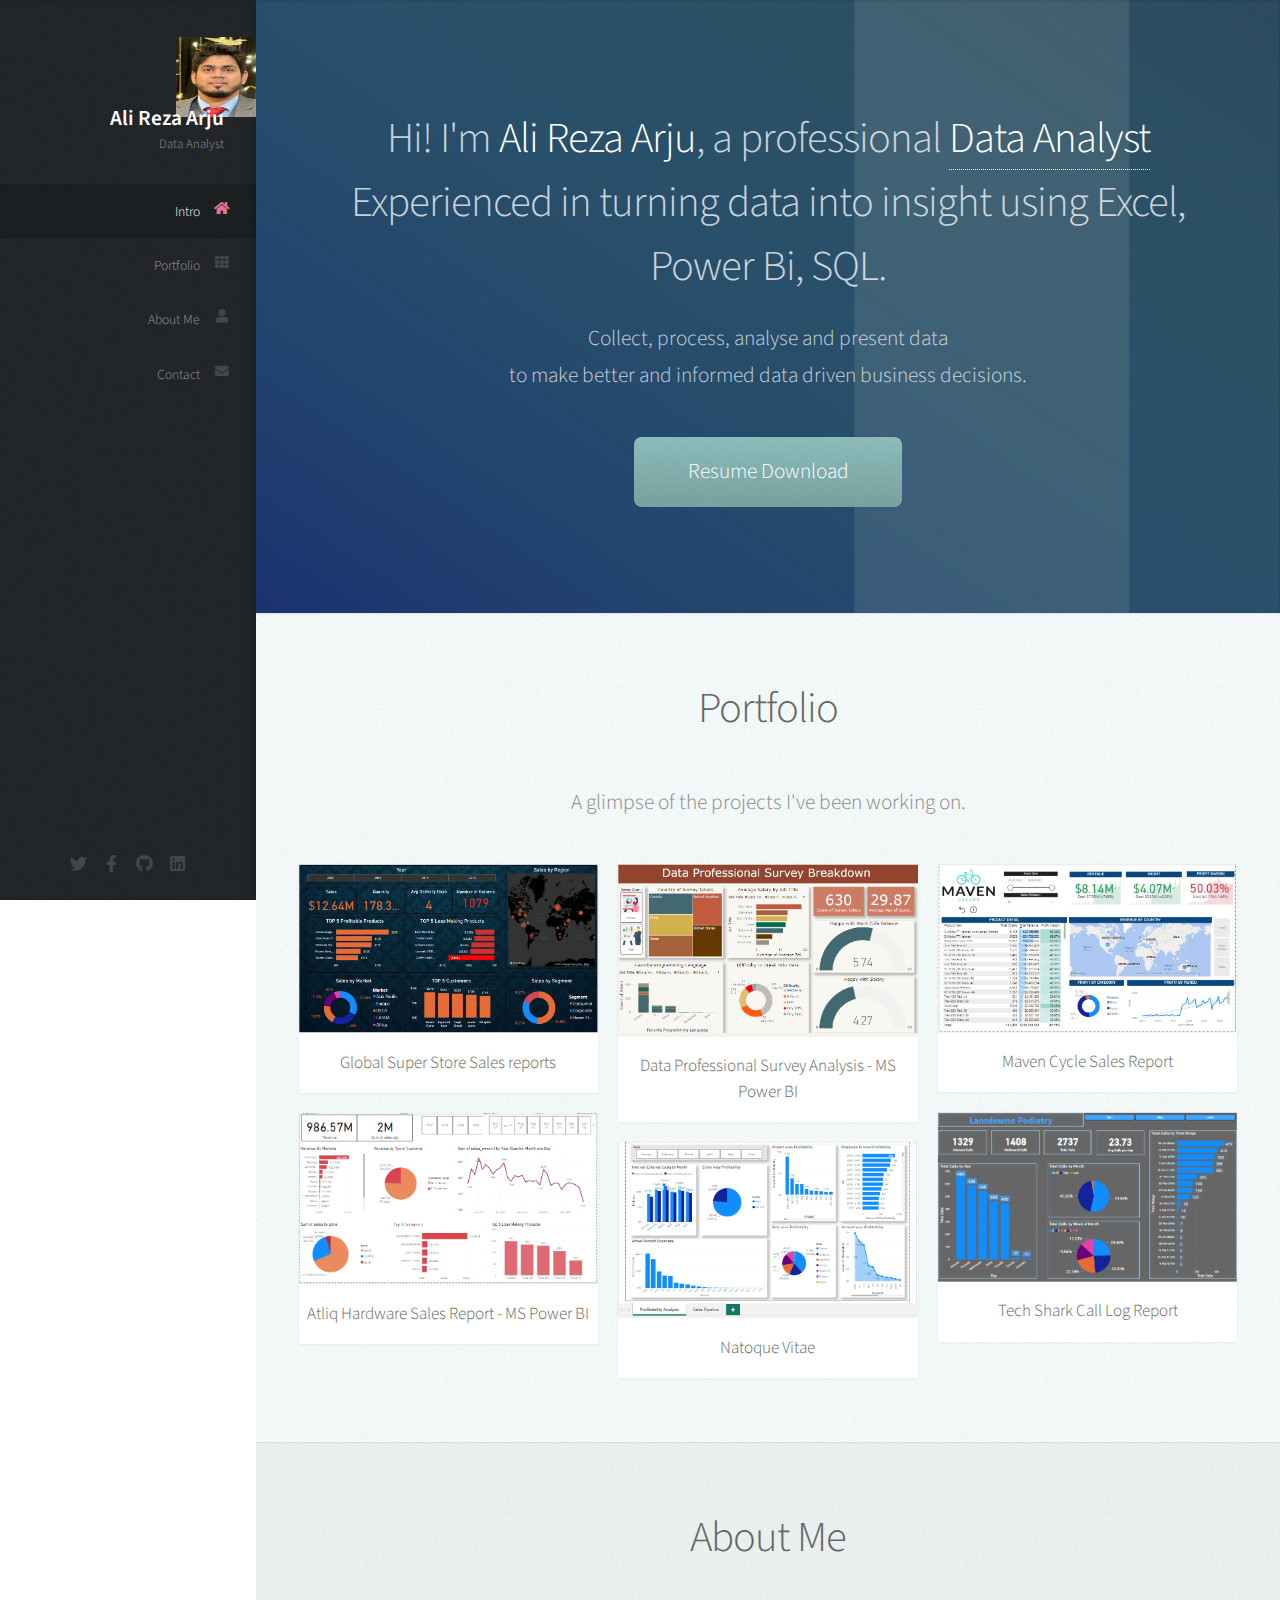
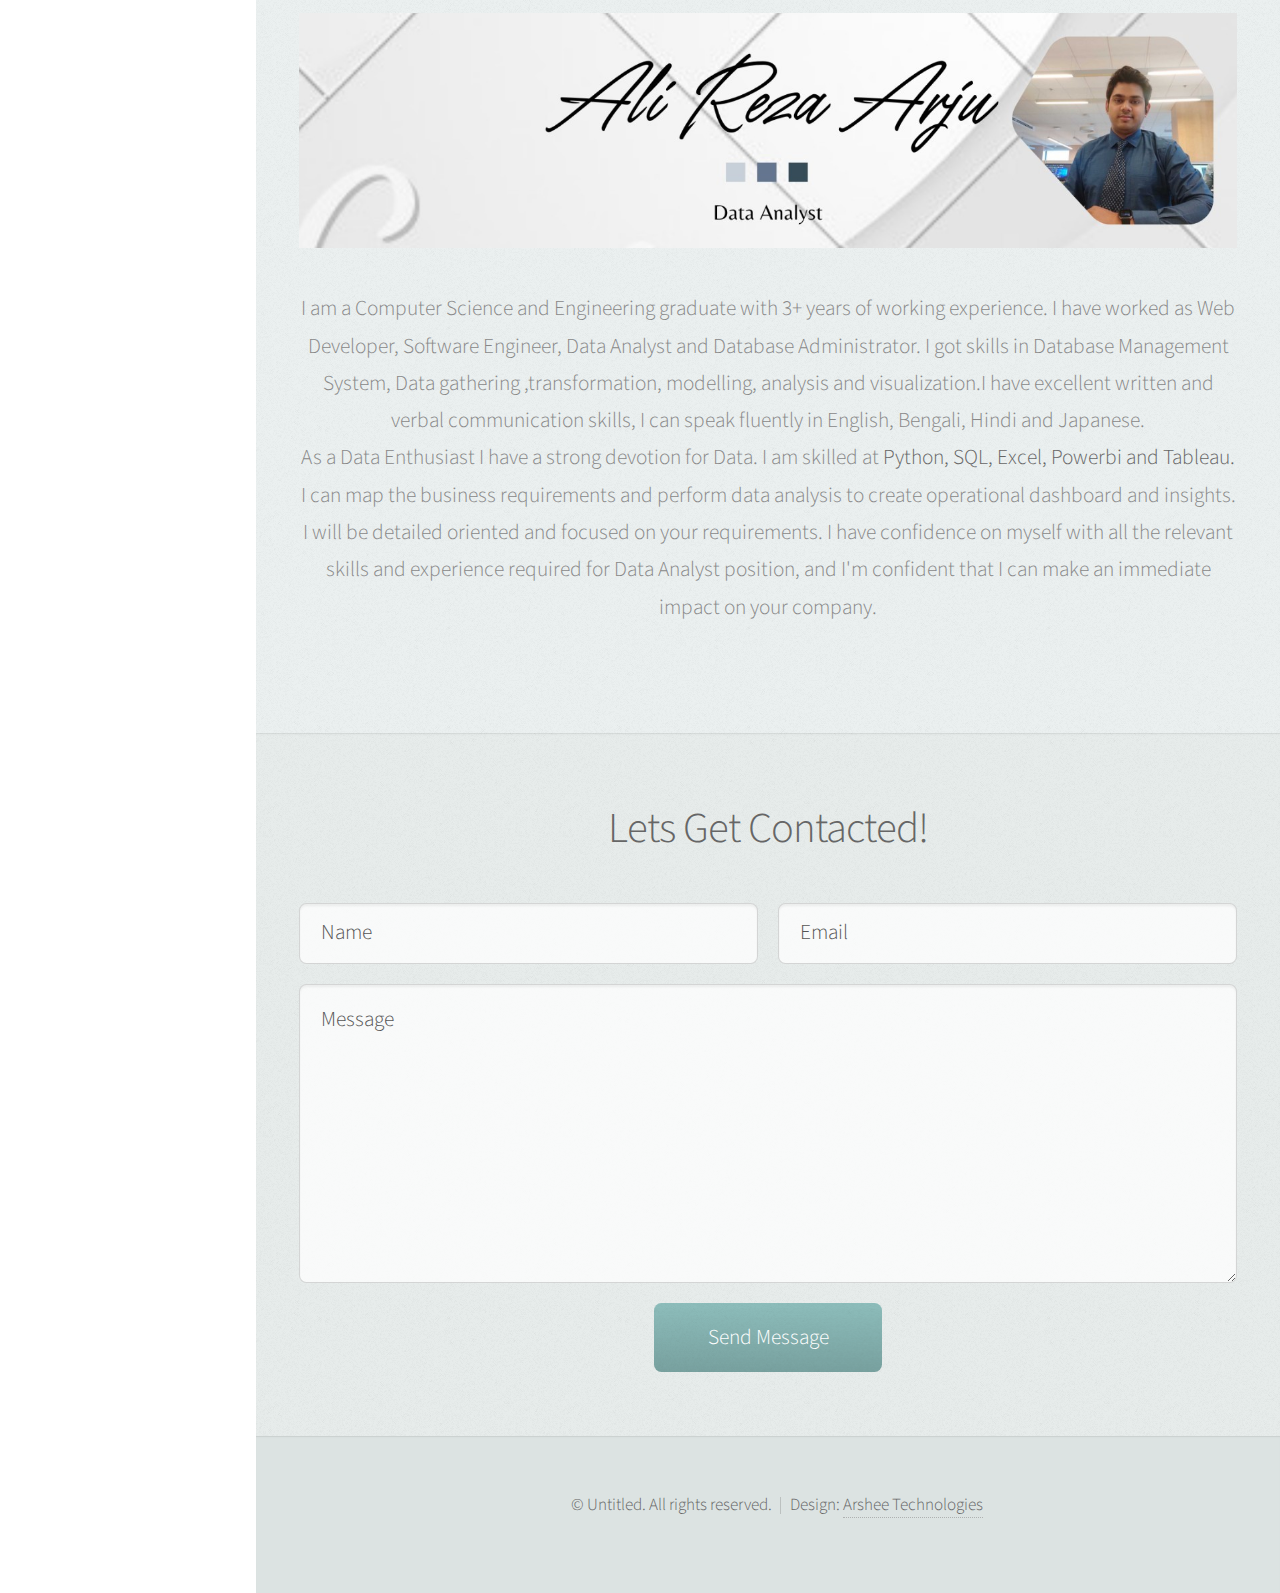
<file: index.html>
<!DOCTYPE HTML>
<!--
	Prologue by HTML5 UP
	html5up.net | @ajlkn
	Free for personal and commercial use under the CCA 3.0 license (html5up.net/license)
-->
<html>
	<head>
		<title>Ali Reza Arju - Your Data Analyst</title>
		<meta charset="utf-8" />
		<meta name="viewport" content="width=device-width, initial-scale=1, user-scalable=no" />
		<link rel="stylesheet" href="assets/css/main.css" />
	</head>
	<body class="is-preload">

		<!-- Header -->
			<div id="header">

				<div class="top">

					<!-- Logo -->
						<div id="logo">
							<span class="image avatar48"><img src="images/Arju.jpeg" alt="" /></span>
							<h1 id="title">Ali Reza Arju</h1>
							<p>Data Analyst</p>
						</div>

					<!-- Nav -->
						<nav id="nav">
							<ul>
								<li><a href="#top" id="top-link"><span class="icon solid fa-home">Intro</span></a></li>
								<li><a href="#portfolio" id="portfolio-link"><span class="icon solid fa-th">Portfolio</span></a></li>
								<li><a href="#about" id="about-link"><span class="icon solid fa-user">About Me</span></a></li>
								<li><a href="#contact" id="contact-link"><span class="icon solid fa-envelope">Contact</span></a></li>
							</ul>
						</nav>

				</div>

				<div class="bottom">

					<!-- Social Icons -->
						<ul class="icons">
							<li><a href="https://twitter.com/alirezaarju" target="_blank" class="icon brands fa-twitter"><span class="label">Twitter</span></a></li>
							<li><a href="https://www.facebook.com/ali.arju" target="_blank" class="icon brands fa-facebook-f"><span class="label">Facebook</span></a></li>
							<li><a href="https://github.com/Alirezaarju" target="_blank" class="icon brands fa-github"><span class="label">Github</span></a></li>
							<li><a href="https://www.linkedin.com/in/alirezaarju/" target="_blank" class="icon brands fa-linkedin"><span class="label">linkedin</span></a></li>
						</ul>

				</div>

			</div>

		<!-- Main -->
			<div id="main">

				<!-- Intro -->
					<section id="top" class="one dark cover">
						<div class="container">

							<header>
								<h2 class="alt">Hi! I'm <strong>Ali Reza Arju</strong>, a professional <a href="https://www.linkedin.com/in/alirezaarju/">Data Analyst</a><br />
									Experienced in turning data into insight using  Excel, Power Bi, SQL.</h2>
								<p>Collect, process, analyse and present data<br />
								to make better and informed data driven business decisions.</p>
							</header>

							<footer>
								<a href="images/Resume of Ali Reza Arju.pdf" download class="button scrolly">Resume Download</a>
							</footer>

						</div>
					</section>

				<!-- Portfolio -->
					<section id="portfolio" class="two">
						<div class="container">

							<header>
								<h2>Portfolio</h2>
							</header>

							<p>A glimpse of the projects I've been working on.</p>

							<div class="row">
								<div class="col-4 col-12-mobile">
									<article class="item">
										<a href="Global_Super_Store.html" target="_blank" class="image fit"><img src="images/Sample_Store.PNG" alt="" /></a>
										<header>
											<h3>Global Super Store Sales reports</h3>
										</header>
									</article>
									<article class="item">
										<a href="Atliq.html" target="_blank" class="image fit"><img src="images/Atliq_Hardware_Sales_Analysis.PNG" alt="" /></a>
										<header>
											<h3>Atliq Hardware Sales Report - MS Power BI</h3>
										</header>
									</article>
								</div>
								<div class="col-4 col-12-mobile">
									<article class="item">
										<a href="Data_Survey.html" target="_blank" class="image fit"><img src="images/Alex_Project.PNG" alt="" /></a>
										<header>
											<h3>Data Professional Survey Analysis - MS Power BI</h3>
										</header>
									</article>
									<article class="item">
										<a href="#" target="_blank"  class="image fit"><img src="images/PowerBi_Pawan.PNG" alt="" /></a>
										<header>
											<h3>Natoque Vitae</h3>
										</header>
									</article>
								</div>
								<div class="col-4 col-12-mobile">
									<article class="item">
										<a href="MavenCycles.html" target="_blank"  class="image fit"><img src="images/MVN.PNG" alt="" /></a>
										<header>
											<h3>Maven Cycle Sales Report</h3>
										</header>
									</article>
									<article class="item">
										<a href="TechShark.html" target="_blank"  class="image fit"><img src="images/Tech_Shark_LLC.PNG" alt="" /></a>
										<header>
											<h3>Tech Shark Call Log Report</h3>
										</header>
									</article>
								</div>
							</div>

						</div>
					</section>

				<!-- About Me -->
					<section id="about" class="three">
						<div class="container">

							<header>
								<h2>About Me</h2>
							</header>

							<a href="#" class="image featured"><img src="images/Cover.jpg" alt="" /></a>

							<p>I am a Computer Science and Engineering graduate with 3+ years of working experience. 
								I have worked as Web Developer, Software Engineer, Data Analyst and Database Administrator. 
								I got skills in Database Management System, Data gathering ,transformation, modelling, analysis 
								and visualization.I have excellent written and verbal communication skills, I can speak fluently in English, 
								Bengali, Hindi and Japanese.<br>								
								As a Data Enthusiast I have a strong devotion for Data. I am skilled at <b>Python, SQL, Excel, Powerbi and Tableau.</b>
								I can map the business requirements and perform data analysis to create operational dashboard and insights. 
								I will be detailed oriented and focused on your requirements. I have confidence on myself with all the relevant skills and experience required for Data Analyst position, 
								and I'm confident that I can make an immediate impact on your company.<br>
								</p>	
						</div>
					</section>

				<!-- Contact -->
					<section id="contact" class="four">
						<div class="container">

							<header>
								<h2><b>Lets Get Contacted!</h2>
							</header>

							<p>
							</p>

							<form method="post" action="#">
								<div class="row">
									<div class="col-6 col-12-mobile"><input type="text" name="name" placeholder="Name" /></div>
									<div class="col-6 col-12-mobile"><input type="text" name="email" placeholder="Email" /></div>
									<div class="col-12">
										<textarea name="message" placeholder="Message"></textarea>
									</div>
									<div class="col-12">
										<input type="submit" value="Send Message" />
									</div>
								</div>
							</form>

						</div>
					</section>

			</div>

		<!-- Footer -->
			<div id="footer">

				<!-- Copyright -->
					<ul class="copyright">
						<li>&copy; Untitled. All rights reserved.</li><li>Design: <a href="#">Arshee Technologies</a></li>
					</ul>

			</div>

		<!-- Scripts -->
			<script src="assets/js/jquery.min.js"></script>
			<script src="assets/js/jquery.scrolly.min.js"></script>
			<script src="assets/js/jquery.scrollex.min.js"></script>
			<script src="assets/js/browser.min.js"></script>
			<script src="assets/js/breakpoints.min.js"></script>
			<script src="assets/js/util.js"></script>
			<script src="assets/js/main.js"></script>
			

	</body>
</html>
</file>
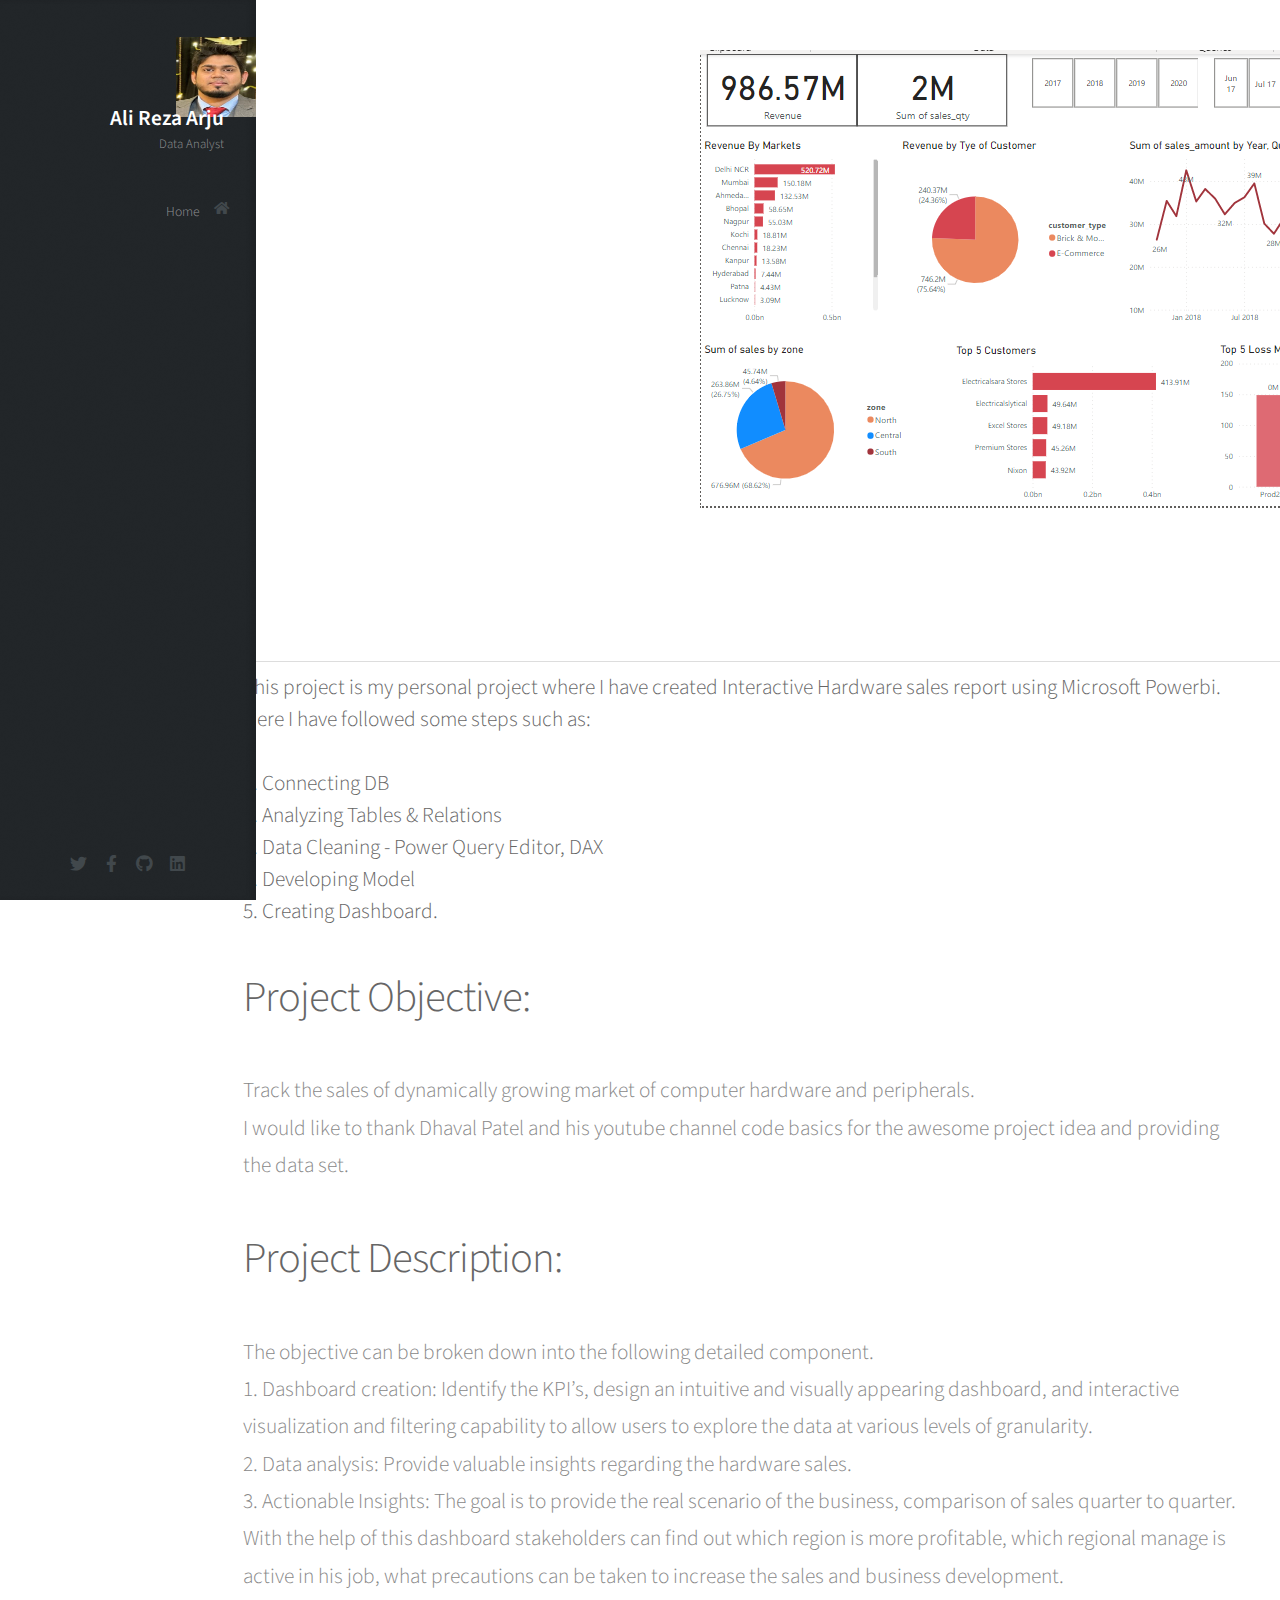
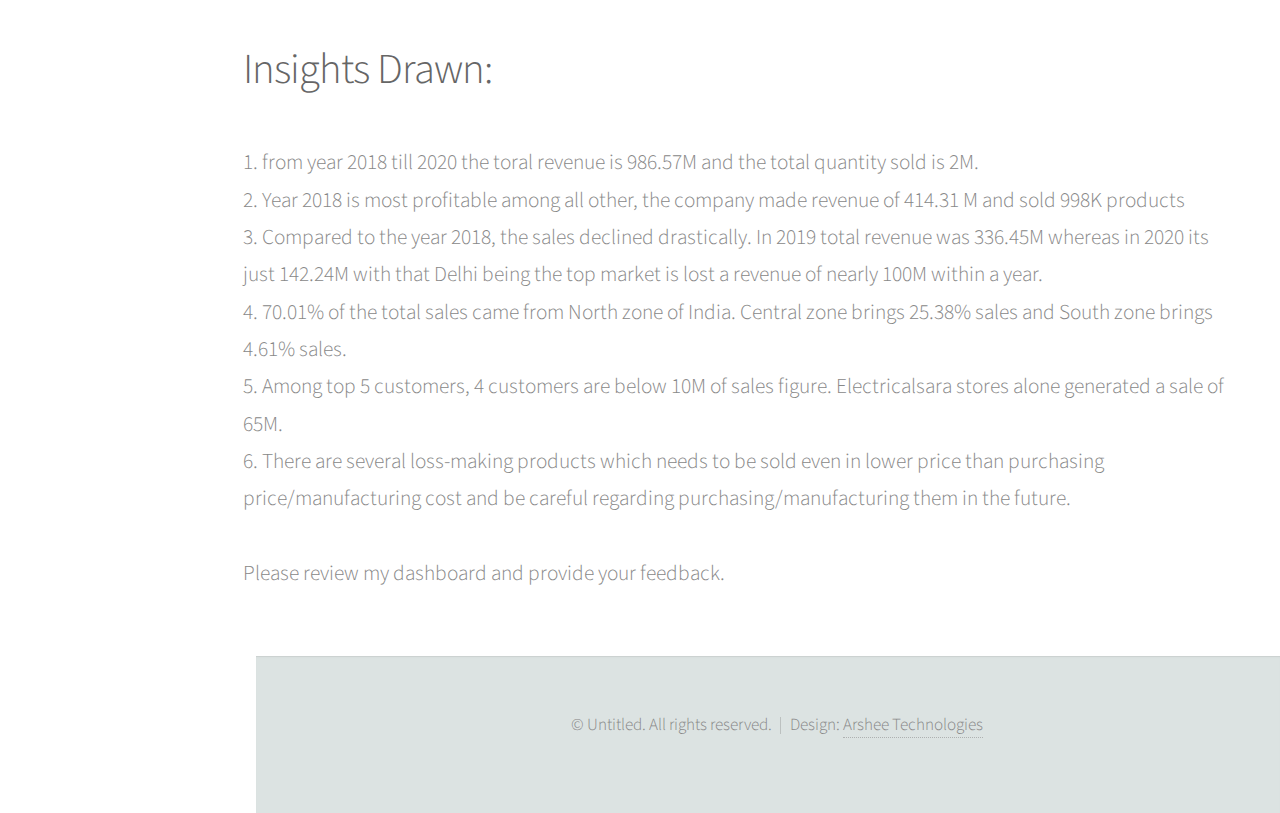
<file: Atliq.html>
<!DOCTYPE HTML>
<!--
	Prologue by HTML5 UP
	html5up.net | @ajlkn
	Free for personal and commercial use under the CCA 3.0 license (html5up.net/license)
-->
<html>
	<head>
		<title>Ali Reza Arju - Your Data Analyst</title>
		<meta charset="utf-8" />
		<meta name="viewport" content="width=device-width, initial-scale=1, user-scalable=no" />
		<link rel="stylesheet" href="assets/css/main.css" />
	</head>
	<body class="is-preload">

		<!-- Header -->
			<div id="header">

				<div class="top">

					<!-- Logo -->
						<div id="logo">
							<span class="image avatar48"><img src="images/Arju.jpeg" alt="" /></span>
							<h1 id="title">Ali Reza Arju</h1>
							<p>Data Analyst</p>
						</div>

					<!-- Nav -->
						<nav id="nav">
							<ul>
								<li><a href="index.html" id="top-link"><span class="icon solid fa-home">Home</span></a></li>
							</ul>
						</nav>

				</div>

				<div class="bottom">

					<!-- Social Icons -->
						<ul class="icons">
							<li><a href="https://twitter.com/alirezaarju" target="_blank" class="icon brands fa-twitter"><span class="label">Twitter</span></a></li>
							<li><a href="https://www.facebook.com/ali.arju" target="_blank" class="icon brands fa-facebook-f"><span class="label">Facebook</span></a></li>
							<li><a href="https://github.com/Alirezaarju" target="_blank" class="icon brands fa-github"><span class="label">Github</span></a></li>
							<li><a href="https://www.linkedin.com/in/alirezaarju/" target="_blank" class="icon brands fa-linkedin"><span class="label">linkedin</span></a></li>
						</ul>

				</div>

			</div>

		<!-- Main -->

        <div style="background-image: url(images/Atliq_Hardware_Sales_Analysis.PNG); background-repeat:no-repeat; margin-left:700px; margin-top:50px;height: 600px;"></div>
        <hr style= "width:100%;text-align:left;margin-left:0;">

        				<!-- About Me -->
					<section id="about" class="three">
						<div class="container">

							<header style="margin-left:200px">
								<h1>This project is my personal project where I have created Interactive Hardware sales report using Microsoft Powerbi.  Here I have followed some steps such as: <br> 
									<br>1. Connecting DB
									<br>2. Analyzing Tables & Relations
									<br>3. Data Cleaning - Power Query Editor, DAX
									<br>4. Developing  Model
									<br>5. Creating Dashboard.</h1><br>
								<h2>Project Objective:</h2>
							</header>

							<p style="margin-left:200px">Track the sales of dynamically growing market of computer hardware and peripherals.<br>
                                I would like to thank Dhaval Patel and his youtube channel code basics for the awesome project idea and providing the data set.<br>
								</p>	

                                <header style="margin-left:200px">
                                    <h2>Project Description:</h2>
                                </header>
    
                                <p style="margin-left:200px">The objective can be broken down into the following detailed component.
                                    <br>1. Dashboard creation: Identify the KPI’s, design an intuitive and visually appearing dashboard, and interactive visualization and filtering capability to allow users to explore the data at various levels of granularity.
                                    <br>2. Data analysis: Provide valuable insights regarding the hardware sales.
                                    <br>3. Actionable Insights: The goal is to provide the real scenario of the business, comparison of sales quarter to quarter. With the help of this dashboard stakeholders can find out which region is more profitable, which regional manage is active in his job, what precautions can be taken to increase the sales and business development.</p>	       
                                    
                                    <header style="margin-left:200px">
                                        <h2>Insights Drawn:</h2>
                                    </header>
        
                                    <p style="margin-left:200px">
										1. from year 2018 till 2020 the toral revenue is 986.57M and the total quantity sold is 2M. 
									<br>2. Year 2018 is most profitable among all other, the company made revenue of 414.31 M and sold 998K products
									<br>3. Compared to the year 2018, the sales declined drastically. In 2019 total revenue was 336.45M whereas in 2020 its just 142.24M with that Delhi being the top market is lost a revenue of nearly 100M within a year. 
									<br>4. 70.01% of the total sales came from North zone of India. Central zone brings 25.38% sales and South zone brings 4.61% sales.
									<br>5. Among top 5 customers, 4 customers are below 10M of sales figure. Electricalsara stores alone generated a sale of 65M.
									<br>6. There are several loss-making products which needs to be sold even in lower price than purchasing price/manufacturing cost and be careful regarding purchasing/manufacturing them in the future. <br><br>
									Please review my dashboard and provide your feedback.
</p>
                                </div>
					</section>
		<!-- Footer -->
			<div id="footer">

				<!-- Copyright -->
					<ul class="copyright">
						<li>&copy; Untitled. All rights reserved.</li><li>Design: <a href="#">Arshee Technologies</a></li>
					</ul>

			</div>

		<!-- Scripts -->
			<script src="assets/js/jquery.min.js"></script>
			<script src="assets/js/jquery.scrolly.min.js"></script>
			<script src="assets/js/jquery.scrollex.min.js"></script>
			<script src="assets/js/browser.min.js"></script>
			<script src="assets/js/breakpoints.min.js"></script>
			<script src="assets/js/util.js"></script>
			<script src="assets/js/main.js"></script>
			

	</body>
</html>
</file>
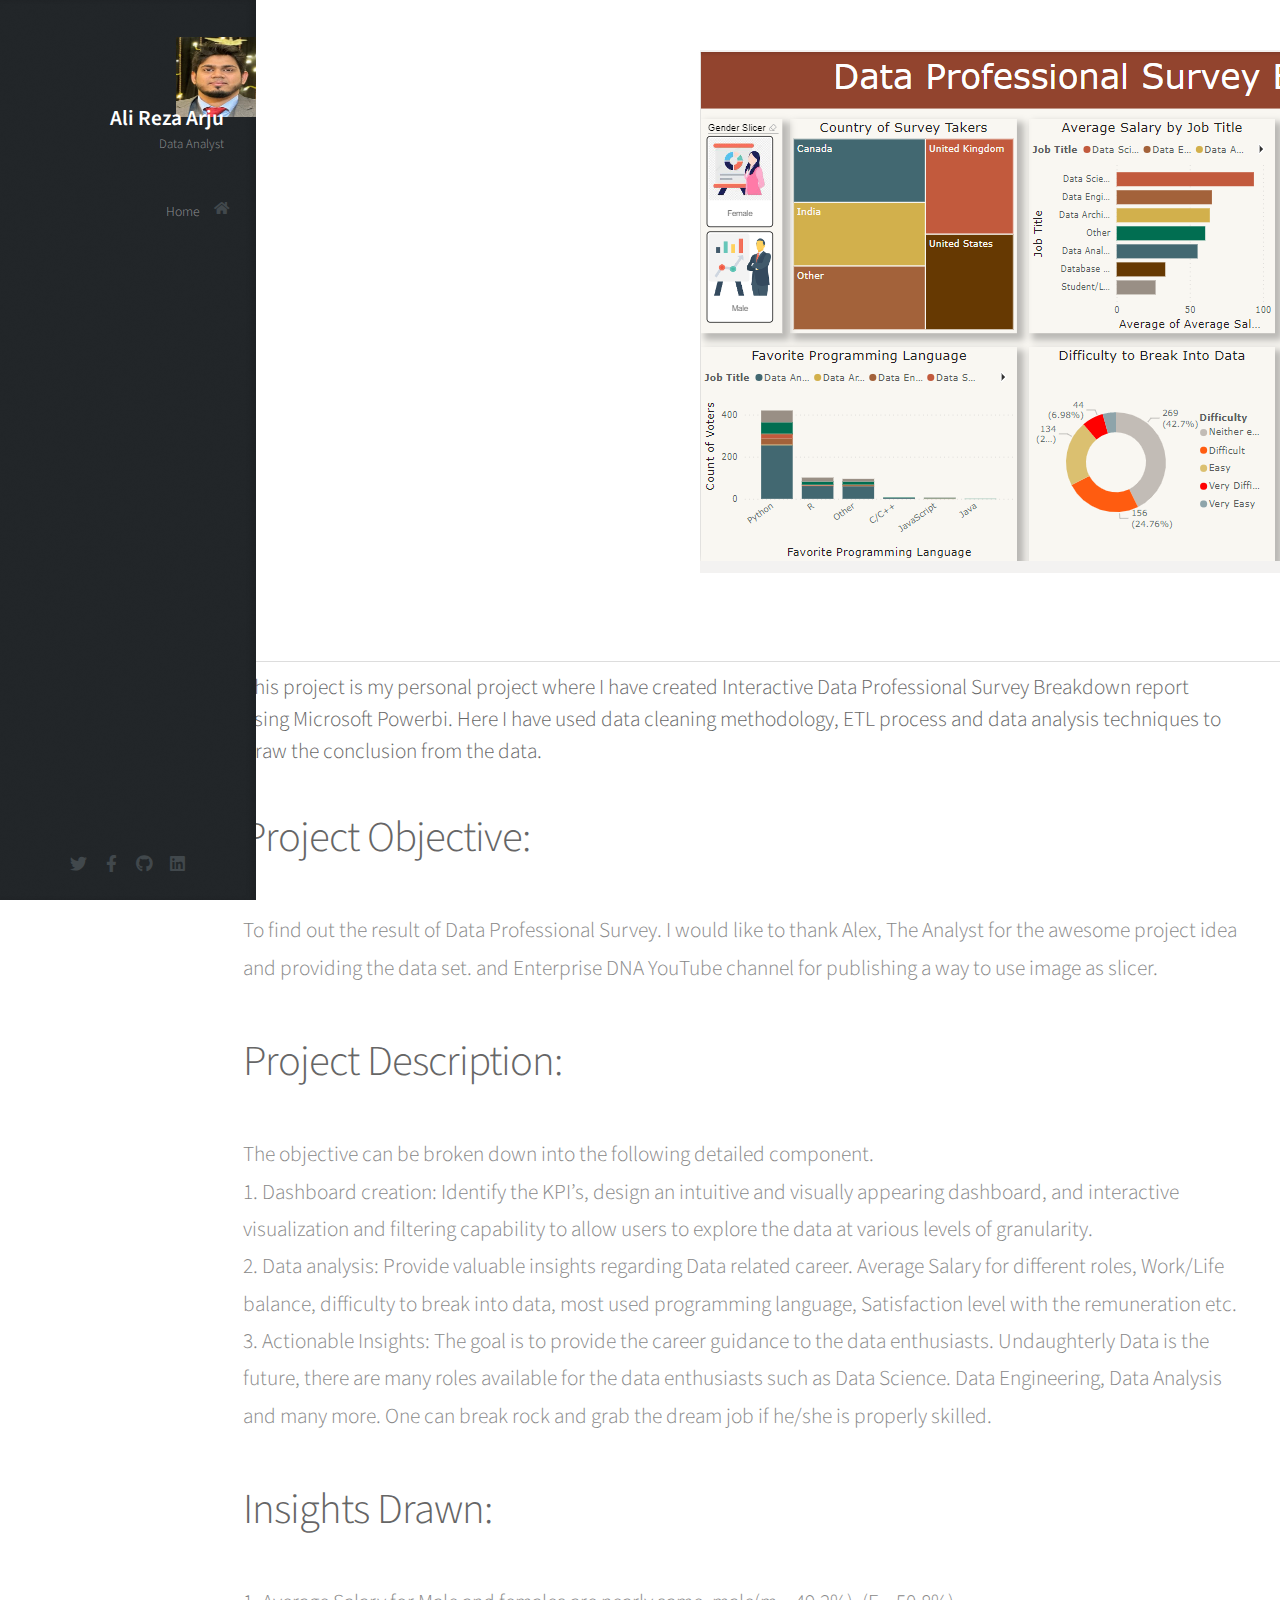
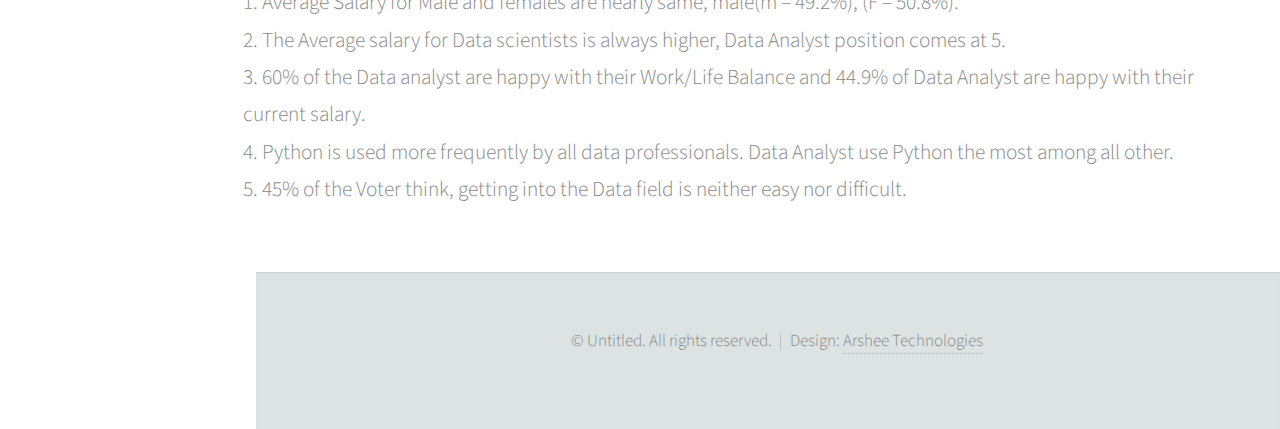
<file: Data_Survey.html>
<!DOCTYPE HTML>
<!--
	Prologue by HTML5 UP
	html5up.net | @ajlkn
	Free for personal and commercial use under the CCA 3.0 license (html5up.net/license)
-->
<html>
	<head>
		<title>Ali Reza Arju - Your Data Analyst</title>
		<meta charset="utf-8" />
		<meta name="viewport" content="width=device-width, initial-scale=1, user-scalable=no" />
		<link rel="stylesheet" href="assets/css/main.css" />
	</head>
	<body class="is-preload">

		<!-- Header -->
			<div id="header">

				<div class="top">

					<!-- Logo -->
						<div id="logo">
							<span class="image avatar48"><img src="images/Arju.jpeg" alt="" /></span>
							<h1 id="title">Ali Reza Arju</h1>
							<p>Data Analyst</p>
						</div>

					<!-- Nav -->
						<nav id="nav">
							<ul>
								<li><a href="index.html" id="top-link"><span class="icon solid fa-home">Home</span></a></li>
							</ul>
						</nav>

				</div>

				<div class="bottom">

					<!-- Social Icons -->
						<ul class="icons">
							<li><a href="https://twitter.com/alirezaarju" target="_blank" class="icon brands fa-twitter"><span class="label">Twitter</span></a></li>
							<li><a href="https://www.facebook.com/ali.arju" target="_blank" class="icon brands fa-facebook-f"><span class="label">Facebook</span></a></li>
							<li><a href="https://github.com/Alirezaarju" target="_blank" class="icon brands fa-github"><span class="label">Github</span></a></li>
							<li><a href="https://www.linkedin.com/in/alirezaarju/" target="_blank" class="icon brands fa-linkedin"><span class="label">linkedin</span></a></li>
						</ul>

				</div>

			</div>

		<!-- Main -->

        <div style="background-image: url(images/Alex_Project.PNG); background-repeat:no-repeat; margin-left:700px; margin-top:50px;height: 600px;"></div>
        <hr style= width:100%;text-align:left;margin-left:0">

        				<!-- About Me -->
					<section id="about" class="three">
						<div class="container">

							<header style="margin-left:200px">
								<h1>This project is my personal project where I have created Interactive Data Professional Survey Breakdown report using Microsoft Powerbi.  Here I have used data cleaning methodology, ETL process and data analysis techniques to draw the conclusion from the data.</h1><br>
								<h2>Project Objective:</h2>
							</header>

							<p style="margin-left:200px">To find out the result of Data Professional Survey.
                                I would like to thank Alex, The Analyst for the awesome project idea and providing the data set. and Enterprise DNA YouTube channel for publishing a way to use image as slicer.<br>
								</p>	

                                <header style="margin-left:200px">
                                    <h2>Project Description:</h2>
                                </header>
    
                                <p style="margin-left:200px">The objective can be broken down into the following detailed component.
                                    <br>1. Dashboard creation: Identify the KPI’s, design an intuitive and visually appearing dashboard, and interactive visualization and filtering capability to allow users to explore the data at various levels of granularity.
                                    <br>2. Data analysis: Provide valuable insights regarding Data related career. Average Salary for different roles, Work/Life balance, difficulty to break into data, most used programming language, Satisfaction level with the remuneration etc.
                                    <br>3. Actionable Insights: The goal is to provide the career guidance to the data enthusiasts. Undaughterly Data is the future, there are many roles available for the data enthusiasts such as Data Science. Data Engineering, Data Analysis and many more. One can break rock and grab the dream job if he/she is properly skilled.</p>	       
                                    
                                    <header style="margin-left:200px">
                                        <h2>Insights Drawn:</h2>
                                    </header>
        
                                    <p style="margin-left:200px">1. Average Salary for Male and females are nearly same, male(m – 49.2%), (F – 50.8%).
                                        <br>2. The Average salary for Data scientists is always higher, Data Analyst position comes at 5.
                                        <br>3. 60% of the Data analyst are happy with their Work/Life Balance and 44.9% of Data Analyst are happy with their current salary.
                                        <br>4. Python is used more frequently by all data professionals. Data Analyst use Python the most among all other.
                                        <br>5. 45% of the Voter think, getting into the Data field is neither easy nor difficult.</p>
                                </div>
					</section>
		<!-- Footer -->
			<div id="footer">

				<!-- Copyright -->
					<ul class="copyright">
						<li>&copy; Untitled. All rights reserved.</li><li>Design: <a href="#">Arshee Technologies</a></li>
					</ul>

			</div>

		<!-- Scripts -->
			<script src="assets/js/jquery.min.js"></script>
			<script src="assets/js/jquery.scrolly.min.js"></script>
			<script src="assets/js/jquery.scrollex.min.js"></script>
			<script src="assets/js/browser.min.js"></script>
			<script src="assets/js/breakpoints.min.js"></script>
			<script src="assets/js/util.js"></script>
			<script src="assets/js/main.js"></script>
			

	</body>
</html>
</file>
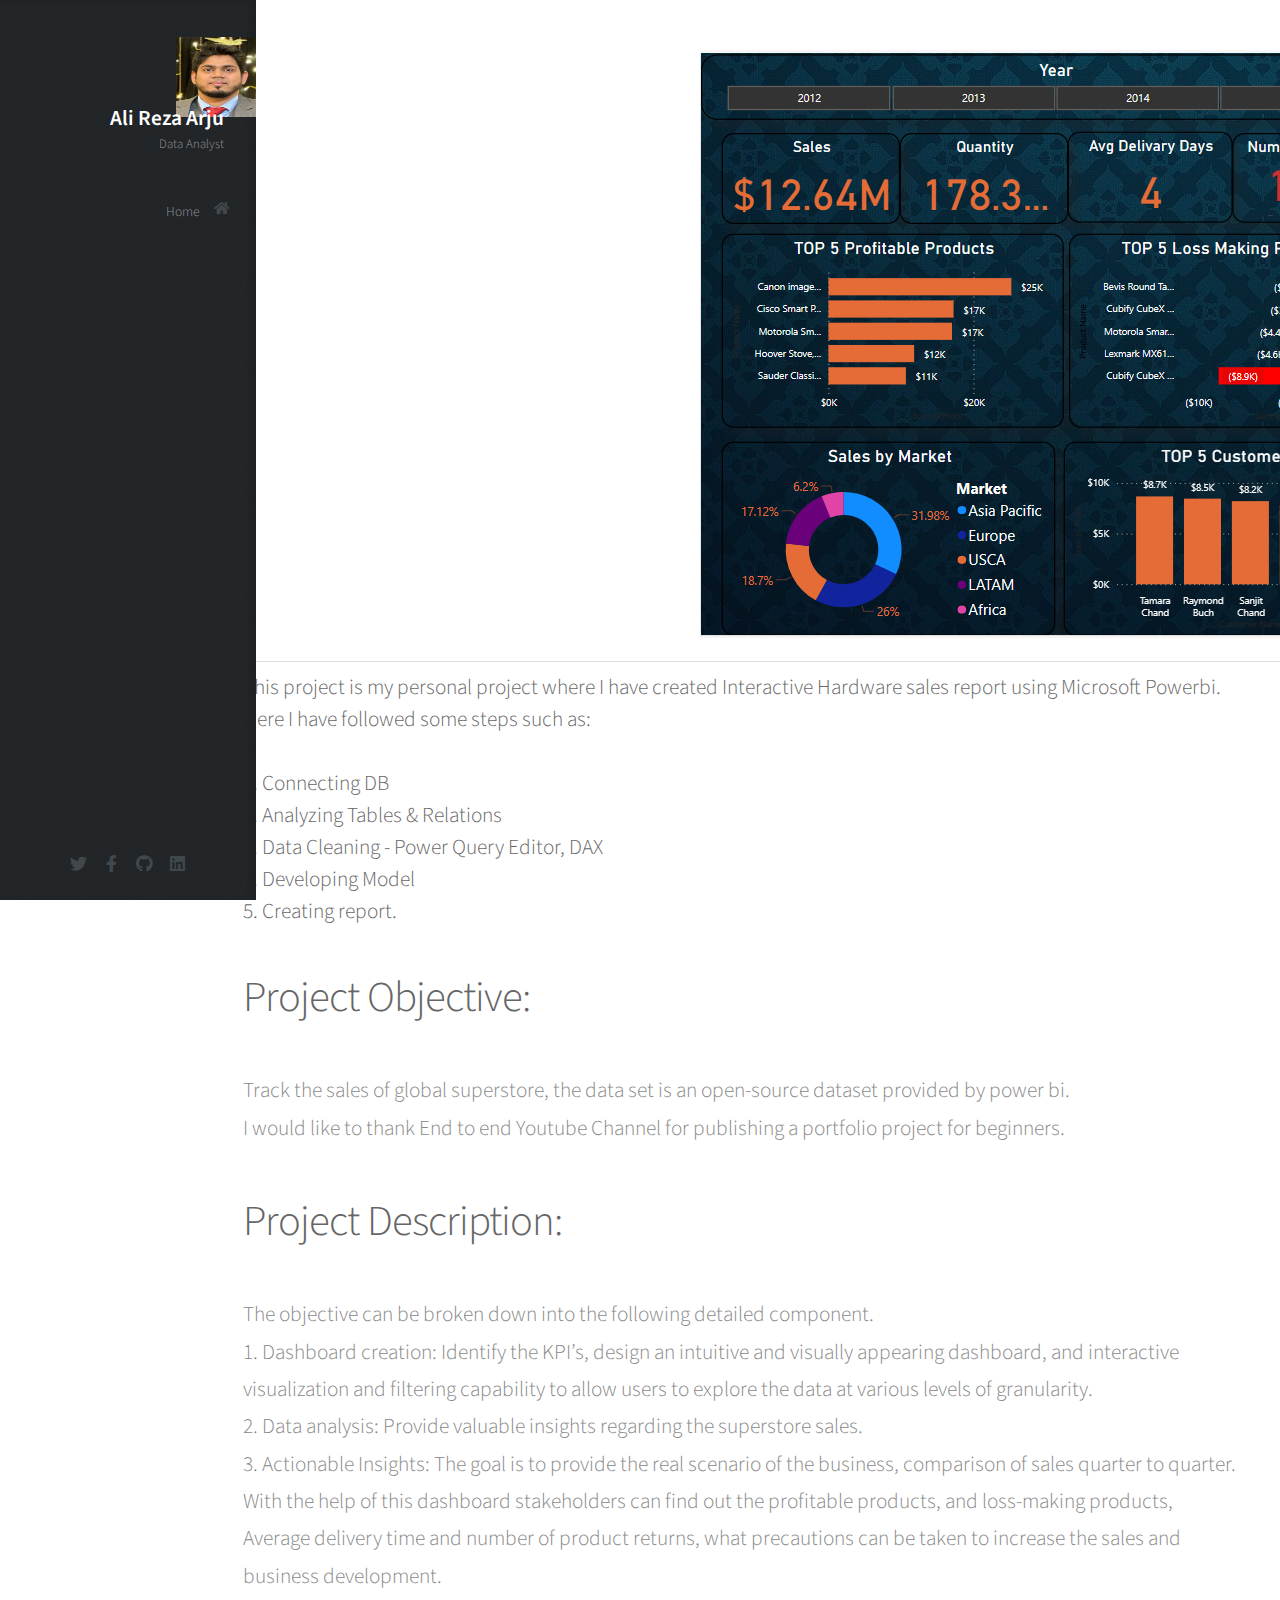
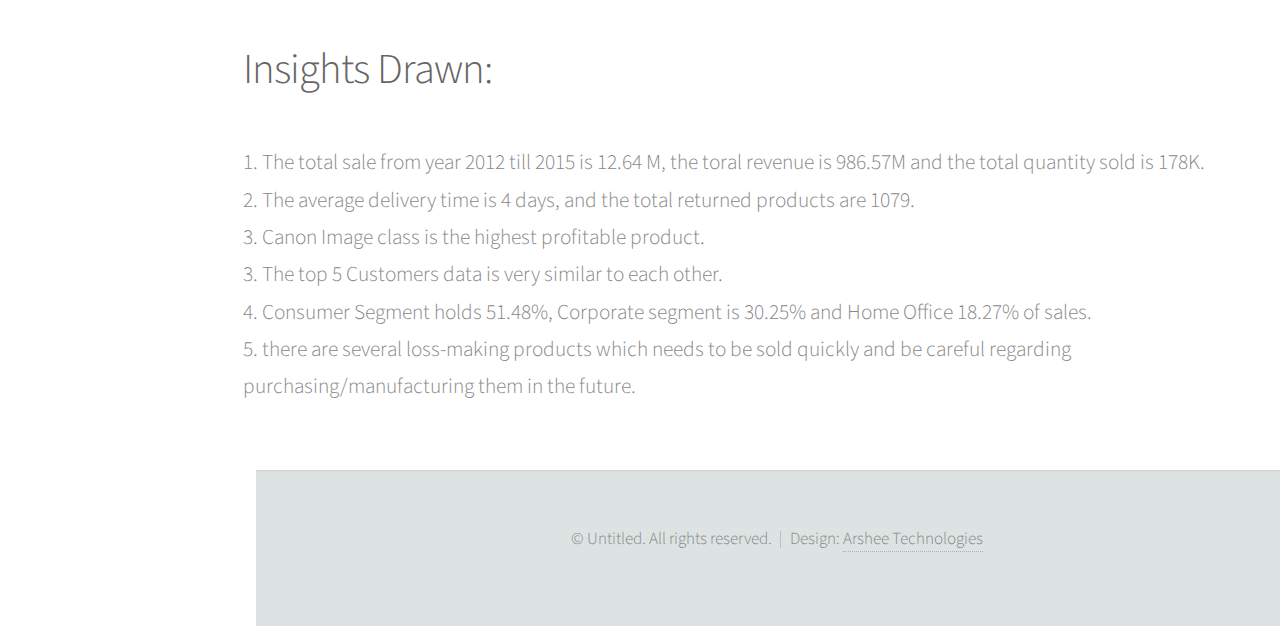
<file: Global_Super_Store.html>
<!DOCTYPE HTML>
<!--
	Prologue by HTML5 UP
	html5up.net | @ajlkn
	Free for personal and commercial use under the CCA 3.0 license (html5up.net/license)
-->
<html>
	<head>
		<title>Ali Reza Arju - Your Data Analyst</title>
		<meta charset="utf-8" />
		<meta name="viewport" content="width=device-width, initial-scale=1, user-scalable=no" />
		<link rel="stylesheet" href="assets/css/main.css" />
	</head>
	<body class="is-preload">

		<!-- Header -->
			<div id="header">

				<div class="top">

					<!-- Logo -->
						<div id="logo">
							<span class="image avatar48"><img src="images/Arju.jpeg" alt="" /></span>
							<h1 id="title">Ali Reza Arju</h1>
							<p>Data Analyst</p>
						</div>

					<!-- Nav -->
						<nav id="nav">
							<ul>
								<li><a href="index.html" id="top-link"><span class="icon solid fa-home">Home</span></a></li>
							</ul>
						</nav>

				</div>

				<div class="bottom">

					<!-- Social Icons -->
						<ul class="icons">
							<li><a href="https://twitter.com/alirezaarju" target="_blank" class="icon brands fa-twitter"><span class="label">Twitter</span></a></li>
							<li><a href="https://www.facebook.com/ali.arju" target="_blank" class="icon brands fa-facebook-f"><span class="label">Facebook</span></a></li>
							<li><a href="https://github.com/Alirezaarju" target="_blank" class="icon brands fa-github"><span class="label">Github</span></a></li>
							<li><a href="https://www.linkedin.com/in/alirezaarju/" target="_blank" class="icon brands fa-linkedin"><span class="label">linkedin</span></a></li>
						</ul>

				</div>

			</div>

		<!-- Main -->

        <div style="background-image: url(images/Sample_Store.PNG); background-repeat:no-repeat; margin-left:700px; margin-top:50px;height: 600px;"></div>
        <hr style= "width:100%;text-align:left;margin-left:0;">

        				<!-- About Me -->
					<section id="about" class="three">
						<div class="container">

							<header style="margin-left:200px">
								<h1>This project is my personal project where I have created Interactive Hardware sales report using Microsoft Powerbi.  Here I have followed some steps such as: <br> 
									<br>1. Connecting DB
									<br>2. Analyzing Tables & Relations
									<br>3. Data Cleaning - Power Query Editor, DAX
									<br>4. Developing  Model
									<br>5. Creating report.</h1><br>
								<h2>Project Objective:</h2>
							</header>

							<p style="margin-left:200px">Track the sales of global superstore, the data set is an open-source dataset provided by power bi.
								<br>I would like to thank End to end Youtube Channel for publishing a portfolio project for beginners.
								</p>	

                                <header style="margin-left:200px">
                                    <h2>Project Description:</h2>
                                </header>
    
                                <p style="margin-left:200px">The objective can be broken down into the following detailed component.
                                    <br> 1. Dashboard creation: Identify the KPI’s, design an intuitive and visually appearing dashboard, and interactive visualization and filtering capability to allow users to explore the data at various levels of granularity.
									<br> 2. Data analysis: Provide valuable insights regarding the superstore sales.
									<br> 3. Actionable Insights: The goal is to provide the real scenario of the business, comparison of sales quarter to quarter. With the help of this dashboard stakeholders can find out the profitable products, and loss-making products, Average delivery time and number of product returns, what precautions can be taken to increase the sales and business development.

                                    <header style="margin-left:200px">
                                        <h2>Insights Drawn:</h2>
                                    </header>
        
                                    <p style="margin-left:200px">
										1. The total sale from year 2012 till 2015 is 12.64 M, the toral revenue is 986.57M and the total quantity sold is 178K. 
										<br>2. The average delivery time is 4 days, and the total returned products are 1079.
										<br>3. Canon Image class is the highest profitable product. 
										<br>3. The top 5 Customers data is very similar to each other.
										<br>4. Consumer Segment holds 51.48%, Corporate segment is 30.25% and Home Office 18.27% of sales.
										<br>5. there are several loss-making products which needs to be sold quickly and be careful regarding purchasing/manufacturing them in the future. <br>
										
</p>
                                </div>
					</section>
		<!-- Footer -->
			<div id="footer">

				<!-- Copyright -->
					<ul class="copyright">
						<li>&copy; Untitled. All rights reserved.</li><li>Design: <a href="#">Arshee Technologies</a></li>
					</ul>

			</div>

		<!-- Scripts -->
			<script src="assets/js/jquery.min.js"></script>
			<script src="assets/js/jquery.scrolly.min.js"></script>
			<script src="assets/js/jquery.scrollex.min.js"></script>
			<script src="assets/js/browser.min.js"></script>
			<script src="assets/js/breakpoints.min.js"></script>
			<script src="assets/js/util.js"></script>
			<script src="assets/js/main.js"></script>
			

	</body>
</html>
</file>
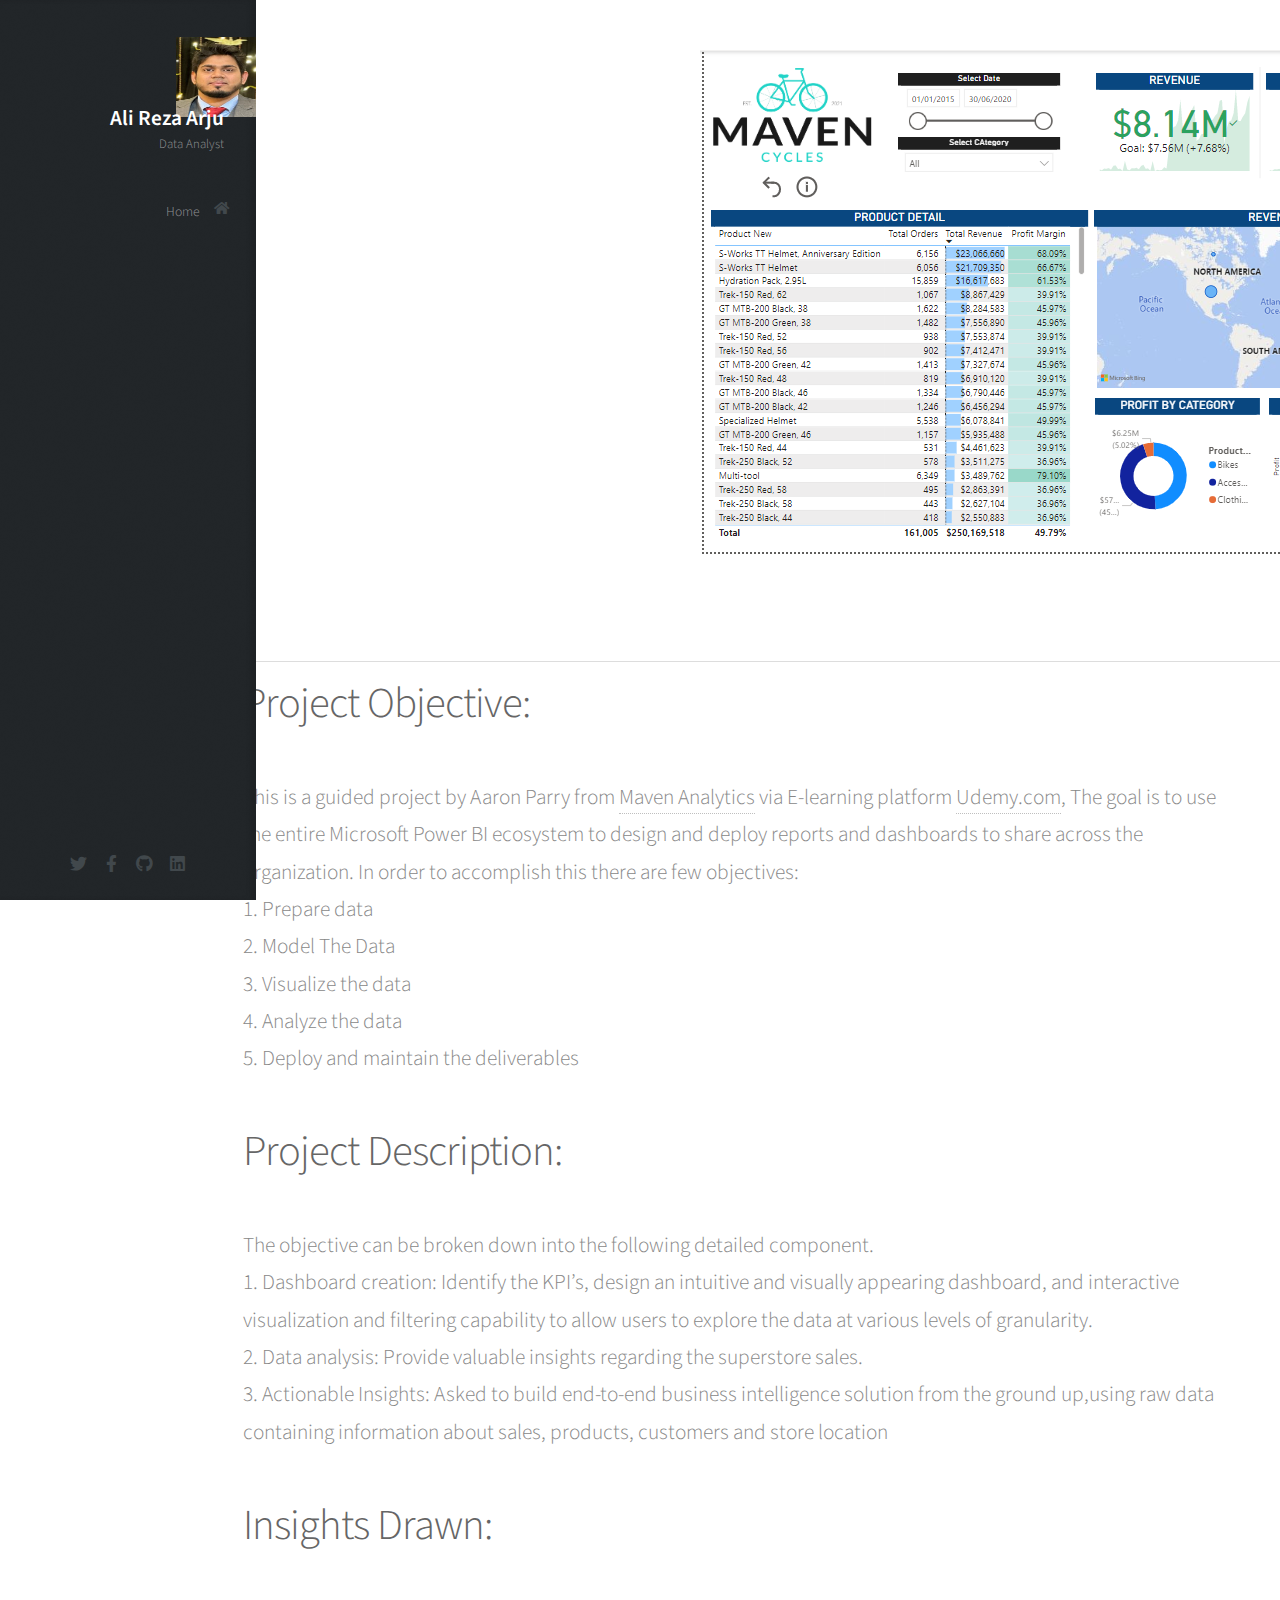
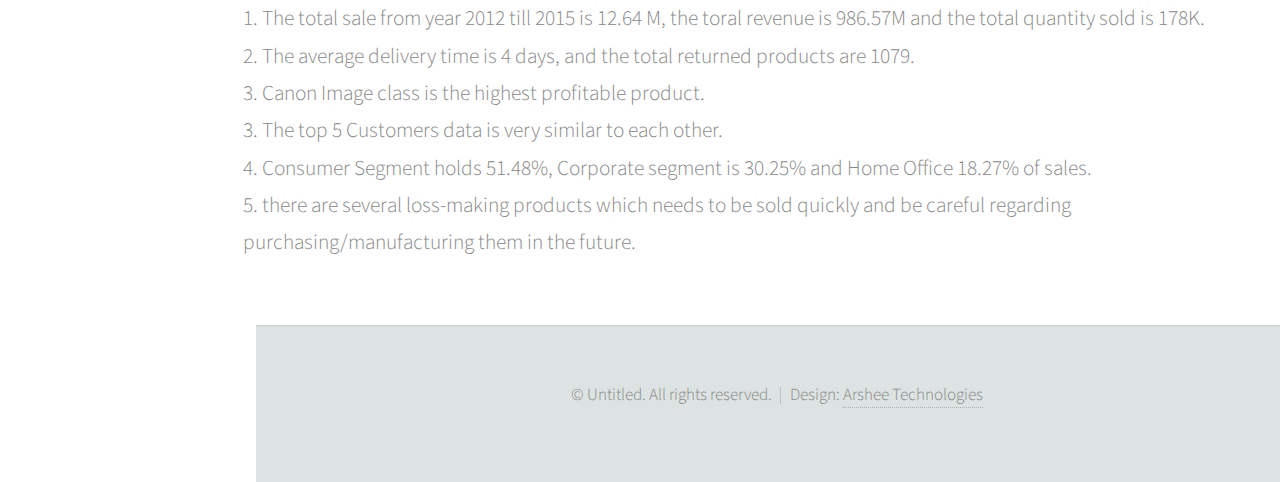
<file: MavenCycles.html>
<!DOCTYPE HTML>
<!--
	Prologue by HTML5 UP
	html5up.net | @ajlkn
	Free for personal and commercial use under the CCA 3.0 license (html5up.net/license)
-->
<html>
	<head>
		<title>Ali Reza Arju - Your Data Analyst</title>
		<meta charset="utf-8" />
		<meta name="viewport" content="width=device-width, initial-scale=1, user-scalable=no" />
		<link rel="stylesheet" href="assets/css/main.css" />
	</head>
	<body class="is-preload">

		<!-- Header -->
			<div id="header">

				<div class="top">

					<!-- Logo -->
						<div id="logo">
							<span class="image avatar48"><img src="images/Arju.jpeg" alt="" /></span>
							<h1 id="title">Ali Reza Arju</h1>
							<p>Data Analyst</p>
						</div>

					<!-- Nav -->
						<nav id="nav">
							<ul>
								<li><a href="index.html" id="top-link"><span class="icon solid fa-home">Home</span></a></li>
							</ul>
						</nav>

				</div>

				<div class="bottom">

					<!-- Social Icons -->
						<ul class="icons">
							<li><a href="https://twitter.com/alirezaarju" target="_blank" class="icon brands fa-twitter"><span class="label">Twitter</span></a></li>
							<li><a href="https://www.facebook.com/ali.arju" target="_blank" class="icon brands fa-facebook-f"><span class="label">Facebook</span></a></li>
							<li><a href="https://github.com/Alirezaarju" target="_blank" class="icon brands fa-github"><span class="label">Github</span></a></li>
							<li><a href="https://www.linkedin.com/in/alirezaarju/" target="_blank" class="icon brands fa-linkedin"><span class="label">linkedin</span></a></li>
						</ul>

				</div>

			</div>

		<!-- Main -->

        <div style="background-image: url(images/MVN.PNG); background-repeat:no-repeat; margin-left:700px; margin-top:50px;height: 600px;"></div>
        <hr style= "width:100%;text-align:left;margin-left:0;">

        				<!-- About Me -->
					<section id="about" class="three">
						<div class="container">

							<header style="margin-left:200px">
								<h2>Project Objective:</h2>
							</header>

							<p style="margin-left:200px">This is a guided project by Aaron Parry from <a href="https://www.linkedin.com/company/maven-analytics/">Maven Analytics</a> via E-learning platform <a href="https://www.udemy.com/course/microsoft-power-bi-certification-da-100-exam-prep/">Udemy.com</a>, The goal is to use the entire Microsoft Power BI ecosystem to
								design and deploy reports and dashboards to share across the organization. In order to accomplish this there are few objectives:
								<br>1. Prepare data
								<br>2. Model The Data 
								<br>3. Visualize the data
								<br>4. Analyze the data
								<br>5. Deploy and maintain the deliverables
								</p>	

                                <header style="margin-left:200px">
                                    <h2>Project Description:</h2>
                                </header>
    
                                <p style="margin-left:200px">The objective can be broken down into the following detailed component.
                                    <br> 1. Dashboard creation: Identify the KPI’s, design an intuitive and visually appearing dashboard, and interactive visualization and filtering capability to allow users to explore the data at various levels of granularity.
									<br> 2. Data analysis: Provide valuable insights regarding the superstore sales.
									<br> 3. Actionable Insights: Asked to build end-to-end business intelligence solution from the ground up,using raw data containing 
									information about sales, products, customers and store location

                                    <header style="margin-left:200px">
                                        <h2>Insights Drawn:</h2>
                                    </header>
        
                                    <p style="margin-left:200px">
										1. The total sale from year 2012 till 2015 is 12.64 M, the toral revenue is 986.57M and the total quantity sold is 178K. 
										<br>2. The average delivery time is 4 days, and the total returned products are 1079.
										<br>3. Canon Image class is the highest profitable product. 
										<br>3. The top 5 Customers data is very similar to each other.
										<br>4. Consumer Segment holds 51.48%, Corporate segment is 30.25% and Home Office 18.27% of sales.
										<br>5. there are several loss-making products which needs to be sold quickly and be careful regarding purchasing/manufacturing them in the future. <br>
										
</p>
                                </div>
					</section>
		<!-- Footer -->
			<div id="footer">

				<!-- Copyright -->
					<ul class="copyright">
						<li>&copy; Untitled. All rights reserved.</li><li>Design: <a href="#">Arshee Technologies</a></li>
					</ul>

			</div>

		<!-- Scripts -->
			<script src="assets/js/jquery.min.js"></script>
			<script src="assets/js/jquery.scrolly.min.js"></script>
			<script src="assets/js/jquery.scrollex.min.js"></script>
			<script src="assets/js/browser.min.js"></script>
			<script src="assets/js/breakpoints.min.js"></script>
			<script src="assets/js/util.js"></script>
			<script src="assets/js/main.js"></script>
			

	</body>
</html>
</file>
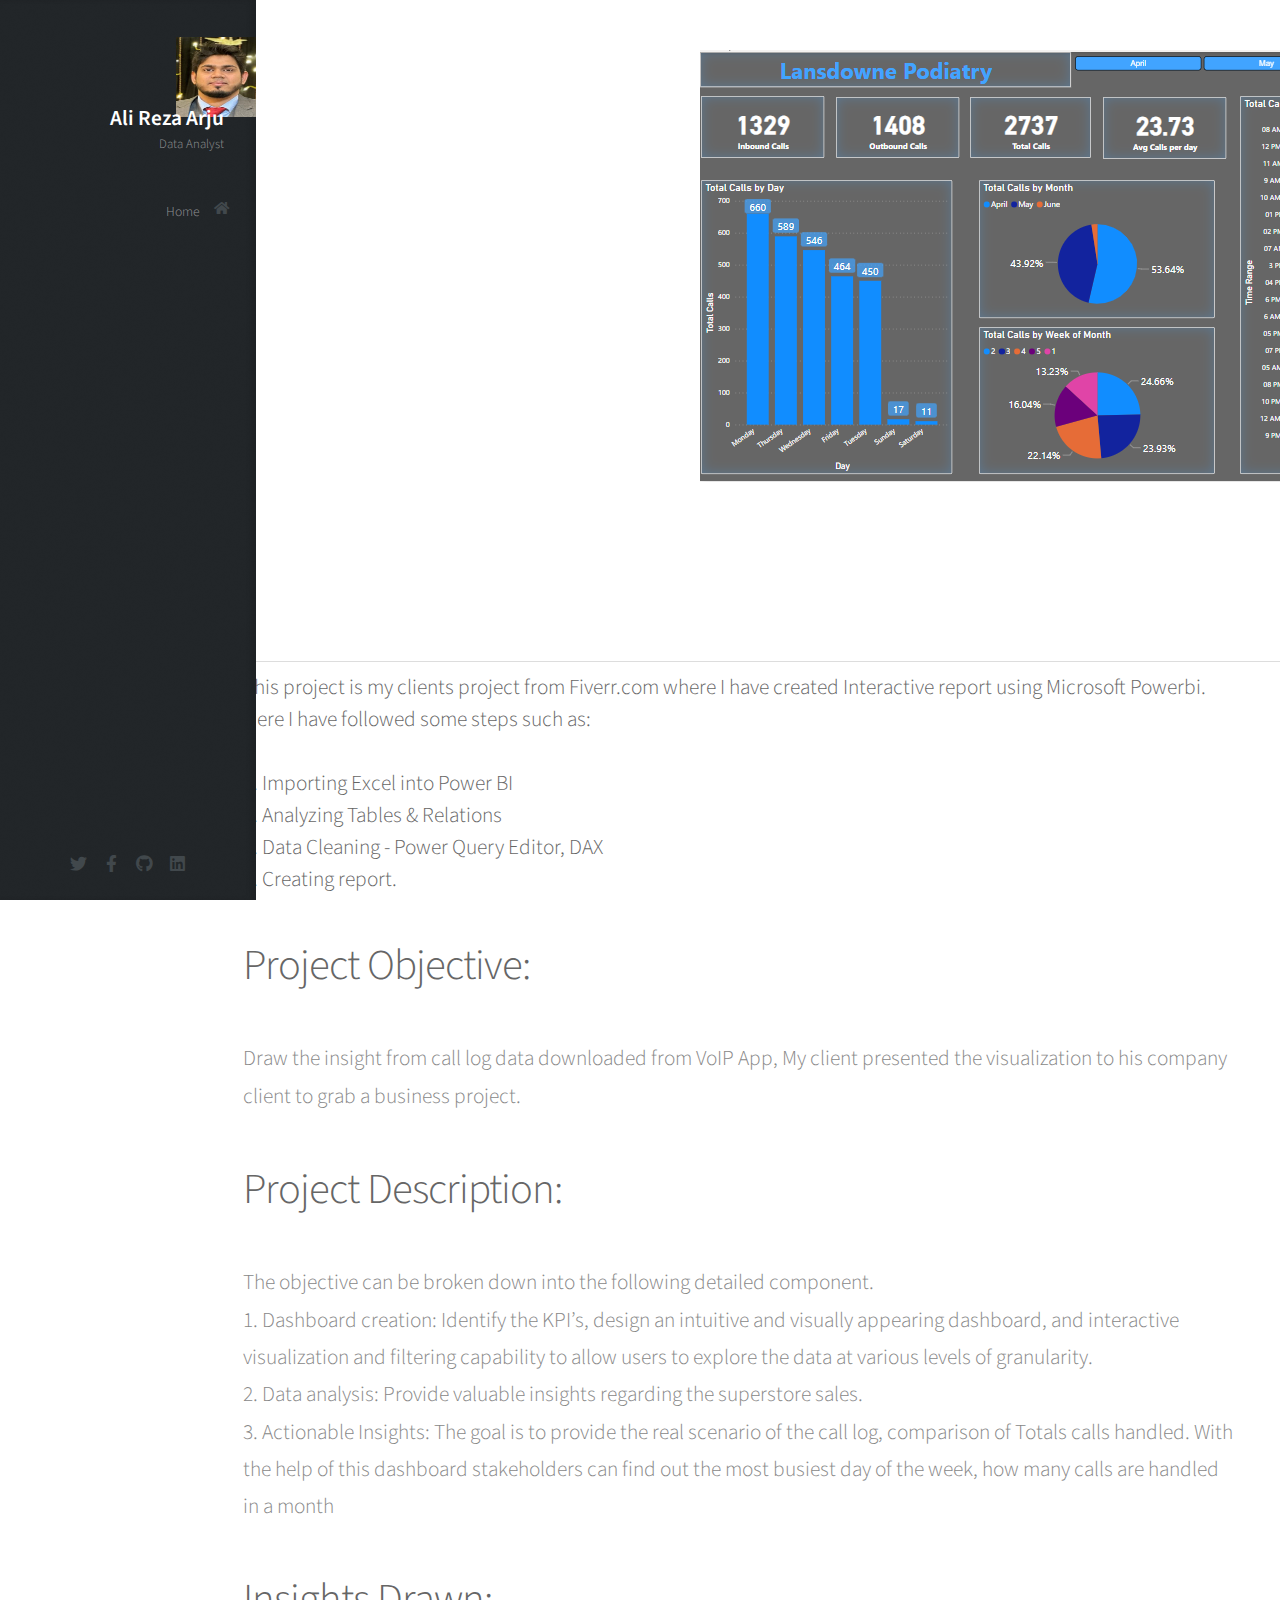
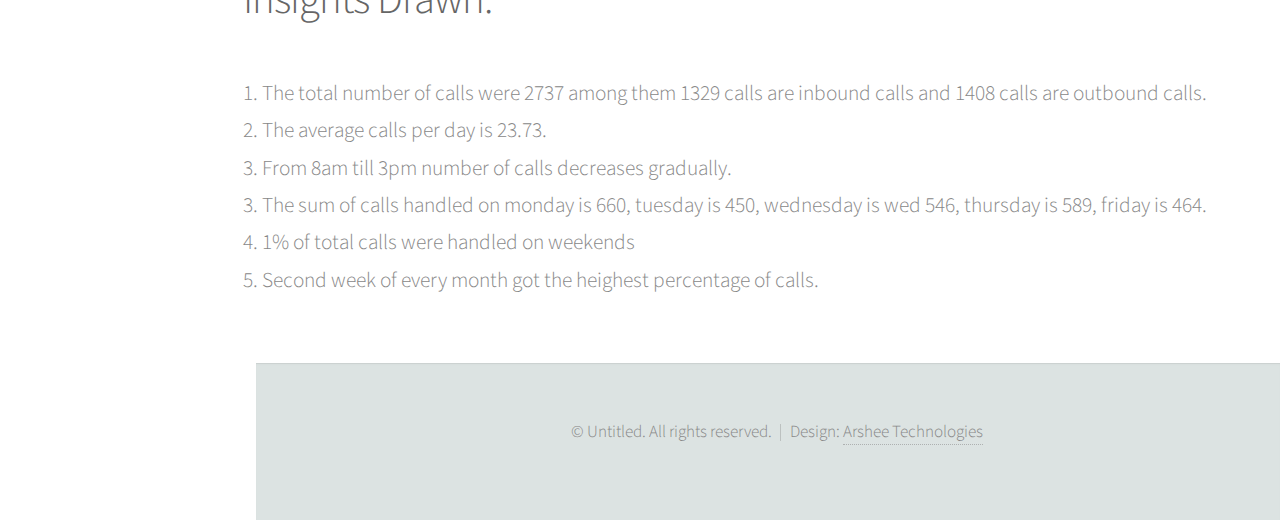
<file: TechShark.html>
<!DOCTYPE HTML>
<!--
	Prologue by HTML5 UP
	html5up.net | @ajlkn
	Free for personal and commercial use under the CCA 3.0 license (html5up.net/license)
-->
<html>
	<head>
		<title>Ali Reza Arju - Your Data Analyst</title>
		<meta charset="utf-8" />
		<meta name="viewport" content="width=device-width, initial-scale=1, user-scalable=no" />
		<link rel="stylesheet" href="assets/css/main.css" />
	</head>
	<body class="is-preload">

		<!-- Header -->
			<div id="header">

				<div class="top">

					<!-- Logo -->
						<div id="logo">
							<span class="image avatar48"><img src="images/Arju.jpeg" alt="" /></span>
							<h1 id="title">Ali Reza Arju</h1>
							<p>Data Analyst</p>
						</div>

					<!-- Nav -->
						<nav id="nav">
							<ul>
								<li><a href="index.html" id="top-link"><span class="icon solid fa-home">Home</span></a></li>
							</ul>
						</nav>

				</div>

				<div class="bottom">

					<!-- Social Icons -->
						<ul class="icons">
							<li><a href="https://twitter.com/alirezaarju" target="_blank" class="icon brands fa-twitter"><span class="label">Twitter</span></a></li>
							<li><a href="https://www.facebook.com/ali.arju" target="_blank" class="icon brands fa-facebook-f"><span class="label">Facebook</span></a></li>
							<li><a href="https://github.com/Alirezaarju" target="_blank" class="icon brands fa-github"><span class="label">Github</span></a></li>
							<li><a href="https://www.linkedin.com/in/alirezaarju/" target="_blank" class="icon brands fa-linkedin"><span class="label">linkedin</span></a></li>
						</ul>

				</div>

			</div>

		<!-- Main -->

        <div style="background-image: url(images/Tech_Shark_LLC.PNG); background-repeat:no-repeat; margin-left:700px; margin-top:50px;height: 600px;"></div>
        <hr style= "width:100%;text-align:left;margin-left:0;">

        				<!-- About Me -->
					<section id="about" class="three">
						<div class="container">

							<header style="margin-left:200px">
								<h1>This project is my clients project from Fiverr.com where I have created Interactive report using Microsoft Powerbi.  Here I have followed some steps such as: <br> 
									<br>1. Importing Excel into Power BI
									<br>2. Analyzing Tables & Relations
									<br>3. Data Cleaning - Power Query Editor, DAX
									<br>4. Creating report.</h1><br>
								<h2>Project Objective:</h2>
							</header>

							<p style="margin-left:200px">Draw the insight from call log data downloaded from VoIP App, My client presented the visualization to his company client to grab a business project.

								</p>	

                                <header style="margin-left:200px">
                                    <h2>Project Description:</h2>
                                </header>
    
                                <p style="margin-left:200px">The objective can be broken down into the following detailed component.
                                    <br> 1. Dashboard creation: Identify the KPI’s, design an intuitive and visually appearing dashboard, and interactive visualization and filtering capability to allow users to explore the data at various levels of granularity.
									<br> 2. Data analysis: Provide valuable insights regarding the superstore sales.
									<br> 3. Actionable Insights: The goal is to provide the real scenario of the call log, comparison of Totals calls handled. With the help of this dashboard stakeholders can find out the most busiest day of the week, how many calls are handled in a month
                                    <header style="margin-left:200px">
                                        <h2>Insights Drawn:</h2>
                                    </header>
        
                                    <p style="margin-left:200px">
										1. The total number of calls were 2737 among them 1329 calls are inbound calls and 1408 calls are outbound calls. 
										<br>2. The average calls per day is 23.73.
										<br>3. From 8am till 3pm number of calls decreases gradually. 
										<br>3. The sum of calls handled on monday is 660, tuesday is 450, wednesday is wed 546, thursday is 589, friday is 464.
										<br>4. 1% of total calls were handled on weekends
										<br>5. Second week of every month got the heighest percentage of calls. <br>
										
</p>
                                </div>
					</section>
		<!-- Footer -->
			<div id="footer">

				<!-- Copyright -->
					<ul class="copyright">
						<li>&copy; Untitled. All rights reserved.</li><li>Design: <a href="#">Arshee Technologies</a></li>
					</ul>

			</div>

		<!-- Scripts -->
			<script src="assets/js/jquery.min.js"></script>
			<script src="assets/js/jquery.scrolly.min.js"></script>
			<script src="assets/js/jquery.scrollex.min.js"></script>
			<script src="assets/js/browser.min.js"></script>
			<script src="assets/js/breakpoints.min.js"></script>
			<script src="assets/js/util.js"></script>
			<script src="assets/js/main.js"></script>
			

	</body>
</html>
</file>
<file: assets/css/main.css>
@import url("fontawesome-all.min.css");
@import url("https://fonts.googleapis.com/css?family=Source+Sans+Pro:300,300italic,400,600");

/*
	Prologue by HTML5 UP
	html5up.net | @ajlkn
	Free for personal and commercial use under the CCA 3.0 license (html5up.net/license)
*/

html, body, div, span, applet, object,
iframe, h1, h2, h3, h4, h5, h6, p, blockquote,
pre, a, abbr, acronym, address, big, cite,
code, del, dfn, em, img, ins, kbd, q, s, samp,
small, strike, strong, sub, sup, tt, var, b,
u, i, center, dl, dt, dd, ol, ul, li, fieldset,
form, label, legend, table, caption, tbody,
tfoot, thead, tr, th, td, article, aside,
canvas, details, embed, figure, figcaption,
footer, header, hgroup, menu, nav, output, ruby,
section, summary, time, mark, audio, video {
	margin: 0;
	padding: 0;
	border: 0;
	font-size: 100%;
	font: inherit;
	vertical-align: baseline;}

article, aside, details, figcaption, figure,
footer, header, hgroup, menu, nav, section {
	display: block;}

body {
	line-height: 1;
}

ol, ul {
	list-style: none;
}

blockquote, q {
	quotes: none;
}

	blockquote:before, blockquote:after, q:before, q:after {
		content: '';
		content: none;
	}

table {
	border-collapse: collapse;
	border-spacing: 0;
}

body {
	-webkit-text-size-adjust: none;
}

mark {
	background-color: transparent;
	color: inherit;
}

input::-moz-focus-inner {
	border: 0;
	padding: 0;
}

input, select, textarea {
	-moz-appearance: none;
	-webkit-appearance: none;
	-ms-appearance: none;
	appearance: none;
}

/* Basic */

	html {
		box-sizing: border-box;
	}

	*, *:before, *:after {
		box-sizing: inherit;
	}

	body {
		background: #fff;
		font-family: 'Source Sans Pro', sans-serif;
		font-size: 19pt;
		font-weight: 300;
		line-height: 1.75em;
		color: #888;
	}

		body.is-preload *, body.is-preload *:before, body.is-preload *:after {
			-moz-animation: none !important;
			-webkit-animation: none !important;
			-ms-animation: none !important;
			animation: none !important;
			-moz-transition: none !important;
			-webkit-transition: none !important;
			-ms-transition: none !important;
			transition: none !important;
		}

	input, textarea, select {
		font-family: 'Source Sans Pro', sans-serif;
		font-size: 19pt;
		font-weight: 300;
		line-height: 1.75em;
		color: #888;
	}

	h1, h2, h3, h4, h5, h6 {
		font-weight: 300;
		color: #666;
		line-height: 1.5em;
	}

	h1 a, h2 a, h3 a, h4 a, h5 a, h6 a {
		color: inherit;
		text-decoration: none;
	}

		h1 a strong, h2 a strong, h3 a strong, h4 a strong, h5 a strong, h6 a strong {
			color: #333;
		}

	h2 {
		font-size: 2em;
		letter-spacing: -1px;
	}

		h2.alt {
			color: #888;
		}

			h2.alt strong {
				color: #666;
			}

	h3 {
		font-size: 1.5em;
	}

	header {
		margin: 0 0 2em 0;
	}

		header > p {
			margin: 1em 0 0 0;
		}

	footer {
		margin: 2em 0 0 0;
	}

	strong, b {
		font-weight: 300;
		color: #666;
	}

	em, i {
		font-style: italic;
	}

	a {
		text-decoration: none;
		color: inherit;
		border-bottom: dotted 1px rgba(128, 128, 128, 0.5);
		-moz-transition: color 0.35s ease-in-out, border-bottom-color 0.35s ease-in-out;
		-webkit-transition: color 0.35s ease-in-out, border-bottom-color 0.35s ease-in-out;
		-ms-transition: color 0.35s ease-in-out, border-bottom-color 0.35s ease-in-out;
		transition: color 0.35s ease-in-out, border-bottom-color 0.35s ease-in-out;
		outline: 0;
	}

		a:hover {
			color: #E27689;
			border-bottom-color: rgba(255, 255, 255, 0);
		}

	sub {
		position: relative;
		top: 0.5em;
		font-size: 0.8em;
	}

	sup {
		position: relative;
		top: -0.5em;
		font-size: 0.8em;
	}

	hr {
		border: 0;
		border-top: solid 1px #ddd;
	}

	blockquote {
		border-left: solid 0.5em #ddd;
		padding: 1em 0 1em 2em;
		font-style: italic;
	}

	p, ul, ol, dl, table {
		margin-bottom: 2em;
	}

	br.clear {
		clear: both;
	}

/* Container */

	.container {
		margin: 0 auto;
		max-width: 100%;
		width: 1400px;
	}

		@media screen and (min-width: 961px) and (max-width: 1880px) {

			.container {
				width: 1200px;
			}

		}

		@media screen and (min-width: 961px) and (max-width: 1620px) {

			.container {
				width: 960px;
			}

		}

		@media screen and (min-width: 961px) and (max-width: 1320px) {

			.container {
				width: 100%;
			}

		}

		@media screen and (max-width: 960px) {

			.container {
				width: 100%;
			}

		}

		@media screen and (max-width: 736px) {

			.container {
				width: 100%;
			}

		}

/* Row */

	.row {
		display: flex;
		flex-wrap: wrap;
		box-sizing: border-box;
		align-items: stretch;
	}

		.row > * {
			box-sizing: border-box;
		}

		.row.gtr-uniform > * > :last-child {
			margin-bottom: 0;
		}

		.row.aln-left {
			justify-content: flex-start;
		}

		.row.aln-center {
			justify-content: center;
		}

		.row.aln-right {
			justify-content: flex-end;
		}

		.row.aln-top {
			align-items: flex-start;
		}

		.row.aln-middle {
			align-items: center;
		}

		.row.aln-bottom {
			align-items: flex-end;
		}

		.row > .imp {
			order: -1;
		}

		.row > .col-1 {
			width: 8.33333%;
		}

		.row > .off-1 {
			margin-left: 8.33333%;
		}

		.row > .col-2 {
			width: 16.66667%;
		}

		.row > .off-2 {
			margin-left: 16.66667%;
		}

		.row > .col-3 {
			width: 25%;
		}

		.row > .off-3 {
			margin-left: 25%;
		}

		.row > .col-4 {
			width: 33.33333%;
		}

		.row > .off-4 {
			margin-left: 33.33333%;
		}

		.row > .col-5 {
			width: 41.66667%;
		}

		.row > .off-5 {
			margin-left: 41.66667%;
		}

		.row > .col-6 {
			width: 50%;
		}

		.row > .off-6 {
			margin-left: 50%;
		}

		.row > .col-7 {
			width: 58.33333%;
		}

		.row > .off-7 {
			margin-left: 58.33333%;
		}

		.row > .col-8 {
			width: 66.66667%;
		}

		.row > .off-8 {
			margin-left: 66.66667%;
		}

		.row > .col-9 {
			width: 75%;
		}

		.row > .off-9 {
			margin-left: 75%;
		}

		.row > .col-10 {
			width: 83.33333%;
		}

		.row > .off-10 {
			margin-left: 83.33333%;
		}

		.row > .col-11 {
			width: 91.66667%;
		}

		.row > .off-11 {
			margin-left: 91.66667%;
		}

		.row > .col-12 {
			width: 100%;
		}

		.row > .off-12 {
			margin-left: 100%;
		}

		.row.gtr-0 {
			margin-top: 0px;
			margin-left: 0px;
		}

			.row.gtr-0 > * {
				padding: 0px 0 0 0px;
			}

			.row.gtr-0.gtr-uniform {
				margin-top: 0px;
			}

				.row.gtr-0.gtr-uniform > * {
					padding-top: 0px;
				}

		.row.gtr-25 {
			margin-top: -10px;
			margin-left: -10px;
		}

			.row.gtr-25 > * {
				padding: 10px 0 0 10px;
			}

			.row.gtr-25.gtr-uniform {
				margin-top: -10px;
			}

				.row.gtr-25.gtr-uniform > * {
					padding-top: 10px;
				}

		.row.gtr-50 {
			margin-top: -20px;
			margin-left: -20px;
		}

			.row.gtr-50 > * {
				padding: 20px 0 0 20px;
			}

			.row.gtr-50.gtr-uniform {
				margin-top: -20px;
			}

				.row.gtr-50.gtr-uniform > * {
					padding-top: 20px;
				}

		.row {
			margin-top: -40px;
			margin-left: -40px;
		}

			.row > * {
				padding: 40px 0 0 40px;
			}

			.row.gtr-uniform {
				margin-top: -40px;
			}

				.row.gtr-uniform > * {
					padding-top: 40px;
				}

		.row.gtr-150 {
			margin-top: -60px;
			margin-left: -60px;
		}

			.row.gtr-150 > * {
				padding: 60px 0 0 60px;
			}

			.row.gtr-150.gtr-uniform {
				margin-top: -60px;
			}

				.row.gtr-150.gtr-uniform > * {
					padding-top: 60px;
				}

		.row.gtr-200 {
			margin-top: -80px;
			margin-left: -80px;
		}

			.row.gtr-200 > * {
				padding: 80px 0 0 80px;
			}

			.row.gtr-200.gtr-uniform {
				margin-top: -80px;
			}

				.row.gtr-200.gtr-uniform > * {
					padding-top: 80px;
				}

		@media screen and (min-width: 961px) and (max-width: 1880px) {

			.row {
				display: flex;
				flex-wrap: wrap;
				box-sizing: border-box;
				align-items: stretch;
			}

				.row > * {
					box-sizing: border-box;
				}

				.row.gtr-uniform > * > :last-child {
					margin-bottom: 0;
				}

				.row.aln-left {
					justify-content: flex-start;
				}

				.row.aln-center {
					justify-content: center;
				}

				.row.aln-right {
					justify-content: flex-end;
				}

				.row.aln-top {
					align-items: flex-start;
				}

				.row.aln-middle {
					align-items: center;
				}

				.row.aln-bottom {
					align-items: flex-end;
				}

				.row > .imp-wide {
					order: -1;
				}

				.row > .col-1-wide {
					width: 8.33333%;
				}

				.row > .off-1-wide {
					margin-left: 8.33333%;
				}

				.row > .col-2-wide {
					width: 16.66667%;
				}

				.row > .off-2-wide {
					margin-left: 16.66667%;
				}

				.row > .col-3-wide {
					width: 25%;
				}

				.row > .off-3-wide {
					margin-left: 25%;
				}

				.row > .col-4-wide {
					width: 33.33333%;
				}

				.row > .off-4-wide {
					margin-left: 33.33333%;
				}

				.row > .col-5-wide {
					width: 41.66667%;
				}

				.row > .off-5-wide {
					margin-left: 41.66667%;
				}

				.row > .col-6-wide {
					width: 50%;
				}

				.row > .off-6-wide {
					margin-left: 50%;
				}

				.row > .col-7-wide {
					width: 58.33333%;
				}

				.row > .off-7-wide {
					margin-left: 58.33333%;
				}

				.row > .col-8-wide {
					width: 66.66667%;
				}

				.row > .off-8-wide {
					margin-left: 66.66667%;
				}

				.row > .col-9-wide {
					width: 75%;
				}

				.row > .off-9-wide {
					margin-left: 75%;
				}

				.row > .col-10-wide {
					width: 83.33333%;
				}

				.row > .off-10-wide {
					margin-left: 83.33333%;
				}

				.row > .col-11-wide {
					width: 91.66667%;
				}

				.row > .off-11-wide {
					margin-left: 91.66667%;
				}

				.row > .col-12-wide {
					width: 100%;
				}

				.row > .off-12-wide {
					margin-left: 100%;
				}

				.row.gtr-0 {
					margin-top: 0px;
					margin-left: 0px;
				}

					.row.gtr-0 > * {
						padding: 0px 0 0 0px;
					}

					.row.gtr-0.gtr-uniform {
						margin-top: 0px;
					}

						.row.gtr-0.gtr-uniform > * {
							padding-top: 0px;
						}

				.row.gtr-25 {
					margin-top: -10px;
					margin-left: -10px;
				}

					.row.gtr-25 > * {
						padding: 10px 0 0 10px;
					}

					.row.gtr-25.gtr-uniform {
						margin-top: -10px;
					}

						.row.gtr-25.gtr-uniform > * {
							padding-top: 10px;
						}

				.row.gtr-50 {
					margin-top: -20px;
					margin-left: -20px;
				}

					.row.gtr-50 > * {
						padding: 20px 0 0 20px;
					}

					.row.gtr-50.gtr-uniform {
						margin-top: -20px;
					}

						.row.gtr-50.gtr-uniform > * {
							padding-top: 20px;
						}

				.row {
					margin-top: -40px;
					margin-left: -40px;
				}

					.row > * {
						padding: 40px 0 0 40px;
					}

					.row.gtr-uniform {
						margin-top: -40px;
					}

						.row.gtr-uniform > * {
							padding-top: 40px;
						}

				.row.gtr-150 {
					margin-top: -60px;
					margin-left: -60px;
				}

					.row.gtr-150 > * {
						padding: 60px 0 0 60px;
					}

					.row.gtr-150.gtr-uniform {
						margin-top: -60px;
					}

						.row.gtr-150.gtr-uniform > * {
							padding-top: 60px;
						}

				.row.gtr-200 {
					margin-top: -80px;
					margin-left: -80px;
				}

					.row.gtr-200 > * {
						padding: 80px 0 0 80px;
					}

					.row.gtr-200.gtr-uniform {
						margin-top: -80px;
					}

						.row.gtr-200.gtr-uniform > * {
							padding-top: 80px;
						}

		}

		@media screen and (min-width: 961px) and (max-width: 1620px) {

			.row {
				display: flex;
				flex-wrap: wrap;
				box-sizing: border-box;
				align-items: stretch;
			}

				.row > * {
					box-sizing: border-box;
				}

				.row.gtr-uniform > * > :last-child {
					margin-bottom: 0;
				}

				.row.aln-left {
					justify-content: flex-start;
				}

				.row.aln-center {
					justify-content: center;
				}

				.row.aln-right {
					justify-content: flex-end;
				}

				.row.aln-top {
					align-items: flex-start;
				}

				.row.aln-middle {
					align-items: center;
				}

				.row.aln-bottom {
					align-items: flex-end;
				}

				.row > .imp-normal {
					order: -1;
				}

				.row > .col-1-normal {
					width: 8.33333%;
				}

				.row > .off-1-normal {
					margin-left: 8.33333%;
				}

				.row > .col-2-normal {
					width: 16.66667%;
				}

				.row > .off-2-normal {
					margin-left: 16.66667%;
				}

				.row > .col-3-normal {
					width: 25%;
				}

				.row > .off-3-normal {
					margin-left: 25%;
				}

				.row > .col-4-normal {
					width: 33.33333%;
				}

				.row > .off-4-normal {
					margin-left: 33.33333%;
				}

				.row > .col-5-normal {
					width: 41.66667%;
				}

				.row > .off-5-normal {
					margin-left: 41.66667%;
				}

				.row > .col-6-normal {
					width: 50%;
				}

				.row > .off-6-normal {
					margin-left: 50%;
				}

				.row > .col-7-normal {
					width: 58.33333%;
				}

				.row > .off-7-normal {
					margin-left: 58.33333%;
				}

				.row > .col-8-normal {
					width: 66.66667%;
				}

				.row > .off-8-normal {
					margin-left: 66.66667%;
				}

				.row > .col-9-normal {
					width: 75%;
				}

				.row > .off-9-normal {
					margin-left: 75%;
				}

				.row > .col-10-normal {
					width: 83.33333%;
				}

				.row > .off-10-normal {
					margin-left: 83.33333%;
				}

				.row > .col-11-normal {
					width: 91.66667%;
				}

				.row > .off-11-normal {
					margin-left: 91.66667%;
				}

				.row > .col-12-normal {
					width: 100%;
				}

				.row > .off-12-normal {
					margin-left: 100%;
				}

				.row.gtr-0 {
					margin-top: 0px;
					margin-left: 0px;
				}

					.row.gtr-0 > * {
						padding: 0px 0 0 0px;
					}

					.row.gtr-0.gtr-uniform {
						margin-top: 0px;
					}

						.row.gtr-0.gtr-uniform > * {
							padding-top: 0px;
						}

				.row.gtr-25 {
					margin-top: -10px;
					margin-left: -10px;
				}

					.row.gtr-25 > * {
						padding: 10px 0 0 10px;
					}

					.row.gtr-25.gtr-uniform {
						margin-top: -10px;
					}

						.row.gtr-25.gtr-uniform > * {
							padding-top: 10px;
						}

				.row.gtr-50 {
					margin-top: -20px;
					margin-left: -20px;
				}

					.row.gtr-50 > * {
						padding: 20px 0 0 20px;
					}

					.row.gtr-50.gtr-uniform {
						margin-top: -20px;
					}

						.row.gtr-50.gtr-uniform > * {
							padding-top: 20px;
						}

				.row {
					margin-top: -40px;
					margin-left: -40px;
				}

					.row > * {
						padding: 40px 0 0 40px;
					}

					.row.gtr-uniform {
						margin-top: -40px;
					}

						.row.gtr-uniform > * {
							padding-top: 40px;
						}

				.row.gtr-150 {
					margin-top: -60px;
					margin-left: -60px;
				}

					.row.gtr-150 > * {
						padding: 60px 0 0 60px;
					}

					.row.gtr-150.gtr-uniform {
						margin-top: -60px;
					}

						.row.gtr-150.gtr-uniform > * {
							padding-top: 60px;
						}

				.row.gtr-200 {
					margin-top: -80px;
					margin-left: -80px;
				}

					.row.gtr-200 > * {
						padding: 80px 0 0 80px;
					}

					.row.gtr-200.gtr-uniform {
						margin-top: -80px;
					}

						.row.gtr-200.gtr-uniform > * {
							padding-top: 80px;
						}

		}

		@media screen and (min-width: 961px) and (max-width: 1320px) {

			.row {
				display: flex;
				flex-wrap: wrap;
				box-sizing: border-box;
				align-items: stretch;
			}

				.row > * {
					box-sizing: border-box;
				}

				.row.gtr-uniform > * > :last-child {
					margin-bottom: 0;
				}

				.row.aln-left {
					justify-content: flex-start;
				}

				.row.aln-center {
					justify-content: center;
				}

				.row.aln-right {
					justify-content: flex-end;
				}

				.row.aln-top {
					align-items: flex-start;
				}

				.row.aln-middle {
					align-items: center;
				}

				.row.aln-bottom {
					align-items: flex-end;
				}

				.row > .imp-narrow {
					order: -1;
				}

				.row > .col-1-narrow {
					width: 8.33333%;
				}

				.row > .off-1-narrow {
					margin-left: 8.33333%;
				}

				.row > .col-2-narrow {
					width: 16.66667%;
				}

				.row > .off-2-narrow {
					margin-left: 16.66667%;
				}

				.row > .col-3-narrow {
					width: 25%;
				}

				.row > .off-3-narrow {
					margin-left: 25%;
				}

				.row > .col-4-narrow {
					width: 33.33333%;
				}

				.row > .off-4-narrow {
					margin-left: 33.33333%;
				}

				.row > .col-5-narrow {
					width: 41.66667%;
				}

				.row > .off-5-narrow {
					margin-left: 41.66667%;
				}

				.row > .col-6-narrow {
					width: 50%;
				}

				.row > .off-6-narrow {
					margin-left: 50%;
				}

				.row > .col-7-narrow {
					width: 58.33333%;
				}

				.row > .off-7-narrow {
					margin-left: 58.33333%;
				}

				.row > .col-8-narrow {
					width: 66.66667%;
				}

				.row > .off-8-narrow {
					margin-left: 66.66667%;
				}

				.row > .col-9-narrow {
					width: 75%;
				}

				.row > .off-9-narrow {
					margin-left: 75%;
				}

				.row > .col-10-narrow {
					width: 83.33333%;
				}

				.row > .off-10-narrow {
					margin-left: 83.33333%;
				}

				.row > .col-11-narrow {
					width: 91.66667%;
				}

				.row > .off-11-narrow {
					margin-left: 91.66667%;
				}

				.row > .col-12-narrow {
					width: 100%;
				}

				.row > .off-12-narrow {
					margin-left: 100%;
				}

				.row.gtr-0 {
					margin-top: 0px;
					margin-left: 0px;
				}

					.row.gtr-0 > * {
						padding: 0px 0 0 0px;
					}

					.row.gtr-0.gtr-uniform {
						margin-top: 0px;
					}

						.row.gtr-0.gtr-uniform > * {
							padding-top: 0px;
						}

				.row.gtr-25 {
					margin-top: -5px;
					margin-left: -5px;
				}

					.row.gtr-25 > * {
						padding: 5px 0 0 5px;
					}

					.row.gtr-25.gtr-uniform {
						margin-top: -5px;
					}

						.row.gtr-25.gtr-uniform > * {
							padding-top: 5px;
						}

				.row.gtr-50 {
					margin-top: -10px;
					margin-left: -10px;
				}

					.row.gtr-50 > * {
						padding: 10px 0 0 10px;
					}

					.row.gtr-50.gtr-uniform {
						margin-top: -10px;
					}

						.row.gtr-50.gtr-uniform > * {
							padding-top: 10px;
						}

				.row {
					margin-top: -20px;
					margin-left: -20px;
				}

					.row > * {
						padding: 20px 0 0 20px;
					}

					.row.gtr-uniform {
						margin-top: -20px;
					}

						.row.gtr-uniform > * {
							padding-top: 20px;
						}

				.row.gtr-150 {
					margin-top: -30px;
					margin-left: -30px;
				}

					.row.gtr-150 > * {
						padding: 30px 0 0 30px;
					}

					.row.gtr-150.gtr-uniform {
						margin-top: -30px;
					}

						.row.gtr-150.gtr-uniform > * {
							padding-top: 30px;
						}

				.row.gtr-200 {
					margin-top: -40px;
					margin-left: -40px;
				}

					.row.gtr-200 > * {
						padding: 40px 0 0 40px;
					}

					.row.gtr-200.gtr-uniform {
						margin-top: -40px;
					}

						.row.gtr-200.gtr-uniform > * {
							padding-top: 40px;
						}

		}

		@media screen and (max-width: 960px) {

			.row {
				display: flex;
				flex-wrap: wrap;
				box-sizing: border-box;
				align-items: stretch;
			}

				.row > * {
					box-sizing: border-box;
				}

				.row.gtr-uniform > * > :last-child {
					margin-bottom: 0;
				}

				.row.aln-left {
					justify-content: flex-start;
				}

				.row.aln-center {
					justify-content: center;
				}

				.row.aln-right {
					justify-content: flex-end;
				}

				.row.aln-top {
					align-items: flex-start;
				}

				.row.aln-middle {
					align-items: center;
				}

				.row.aln-bottom {
					align-items: flex-end;
				}

				.row > .imp-narrower {
					order: -1;
				}

				.row > .col-1-narrower {
					width: 8.33333%;
				}

				.row > .off-1-narrower {
					margin-left: 8.33333%;
				}

				.row > .col-2-narrower {
					width: 16.66667%;
				}

				.row > .off-2-narrower {
					margin-left: 16.66667%;
				}

				.row > .col-3-narrower {
					width: 25%;
				}

				.row > .off-3-narrower {
					margin-left: 25%;
				}

				.row > .col-4-narrower {
					width: 33.33333%;
				}

				.row > .off-4-narrower {
					margin-left: 33.33333%;
				}

				.row > .col-5-narrower {
					width: 41.66667%;
				}

				.row > .off-5-narrower {
					margin-left: 41.66667%;
				}

				.row > .col-6-narrower {
					width: 50%;
				}

				.row > .off-6-narrower {
					margin-left: 50%;
				}

				.row > .col-7-narrower {
					width: 58.33333%;
				}

				.row > .off-7-narrower {
					margin-left: 58.33333%;
				}

				.row > .col-8-narrower {
					width: 66.66667%;
				}

				.row > .off-8-narrower {
					margin-left: 66.66667%;
				}

				.row > .col-9-narrower {
					width: 75%;
				}

				.row > .off-9-narrower {
					margin-left: 75%;
				}

				.row > .col-10-narrower {
					width: 83.33333%;
				}

				.row > .off-10-narrower {
					margin-left: 83.33333%;
				}

				.row > .col-11-narrower {
					width: 91.66667%;
				}

				.row > .off-11-narrower {
					margin-left: 91.66667%;
				}

				.row > .col-12-narrower {
					width: 100%;
				}

				.row > .off-12-narrower {
					margin-left: 100%;
				}

				.row.gtr-0 {
					margin-top: 0px;
					margin-left: 0px;
				}

					.row.gtr-0 > * {
						padding: 0px 0 0 0px;
					}

					.row.gtr-0.gtr-uniform {
						margin-top: 0px;
					}

						.row.gtr-0.gtr-uniform > * {
							padding-top: 0px;
						}

				.row.gtr-25 {
					margin-top: -5px;
					margin-left: -5px;
				}

					.row.gtr-25 > * {
						padding: 5px 0 0 5px;
					}

					.row.gtr-25.gtr-uniform {
						margin-top: -5px;
					}

						.row.gtr-25.gtr-uniform > * {
							padding-top: 5px;
						}

				.row.gtr-50 {
					margin-top: -10px;
					margin-left: -10px;
				}

					.row.gtr-50 > * {
						padding: 10px 0 0 10px;
					}

					.row.gtr-50.gtr-uniform {
						margin-top: -10px;
					}

						.row.gtr-50.gtr-uniform > * {
							padding-top: 10px;
						}

				.row {
					margin-top: -20px;
					margin-left: -20px;
				}

					.row > * {
						padding: 20px 0 0 20px;
					}

					.row.gtr-uniform {
						margin-top: -20px;
					}

						.row.gtr-uniform > * {
							padding-top: 20px;
						}

				.row.gtr-150 {
					margin-top: -30px;
					margin-left: -30px;
				}

					.row.gtr-150 > * {
						padding: 30px 0 0 30px;
					}

					.row.gtr-150.gtr-uniform {
						margin-top: -30px;
					}

						.row.gtr-150.gtr-uniform > * {
							padding-top: 30px;
						}

				.row.gtr-200 {
					margin-top: -40px;
					margin-left: -40px;
				}

					.row.gtr-200 > * {
						padding: 40px 0 0 40px;
					}

					.row.gtr-200.gtr-uniform {
						margin-top: -40px;
					}

						.row.gtr-200.gtr-uniform > * {
							padding-top: 40px;
						}

		}

		@media screen and (max-width: 736px) {

			.row {
				display: flex;
				flex-wrap: wrap;
				box-sizing: border-box;
				align-items: stretch;
			}

				.row > * {
					box-sizing: border-box;
				}

				.row.gtr-uniform > * > :last-child {
					margin-bottom: 0;
				}

				.row.aln-left {
					justify-content: flex-start;
				}

				.row.aln-center {
					justify-content: center;
				}

				.row.aln-right {
					justify-content: flex-end;
				}

				.row.aln-top {
					align-items: flex-start;
				}

				.row.aln-middle {
					align-items: center;
				}

				.row.aln-bottom {
					align-items: flex-end;
				}

				.row > .imp-mobile {
					order: -1;
				}

				.row > .col-1-mobile {
					width: 8.33333%;
				}

				.row > .off-1-mobile {
					margin-left: 8.33333%;
				}

				.row > .col-2-mobile {
					width: 16.66667%;
				}

				.row > .off-2-mobile {
					margin-left: 16.66667%;
				}

				.row > .col-3-mobile {
					width: 25%;
				}

				.row > .off-3-mobile {
					margin-left: 25%;
				}

				.row > .col-4-mobile {
					width: 33.33333%;
				}

				.row > .off-4-mobile {
					margin-left: 33.33333%;
				}

				.row > .col-5-mobile {
					width: 41.66667%;
				}

				.row > .off-5-mobile {
					margin-left: 41.66667%;
				}

				.row > .col-6-mobile {
					width: 50%;
				}

				.row > .off-6-mobile {
					margin-left: 50%;
				}

				.row > .col-7-mobile {
					width: 58.33333%;
				}

				.row > .off-7-mobile {
					margin-left: 58.33333%;
				}

				.row > .col-8-mobile {
					width: 66.66667%;
				}

				.row > .off-8-mobile {
					margin-left: 66.66667%;
				}

				.row > .col-9-mobile {
					width: 75%;
				}

				.row > .off-9-mobile {
					margin-left: 75%;
				}

				.row > .col-10-mobile {
					width: 83.33333%;
				}

				.row > .off-10-mobile {
					margin-left: 83.33333%;
				}

				.row > .col-11-mobile {
					width: 91.66667%;
				}

				.row > .off-11-mobile {
					margin-left: 91.66667%;
				}

				.row > .col-12-mobile {
					width: 100%;
				}

				.row > .off-12-mobile {
					margin-left: 100%;
				}

				.row.gtr-0 {
					margin-top: 0px;
					margin-left: 0px;
				}

					.row.gtr-0 > * {
						padding: 0px 0 0 0px;
					}

					.row.gtr-0.gtr-uniform {
						margin-top: 0px;
					}

						.row.gtr-0.gtr-uniform > * {
							padding-top: 0px;
						}

				.row.gtr-25 {
					margin-top: -5px;
					margin-left: -5px;
				}

					.row.gtr-25 > * {
						padding: 5px 0 0 5px;
					}

					.row.gtr-25.gtr-uniform {
						margin-top: -5px;
					}

						.row.gtr-25.gtr-uniform > * {
							padding-top: 5px;
						}

				.row.gtr-50 {
					margin-top: -10px;
					margin-left: -10px;
				}

					.row.gtr-50 > * {
						padding: 10px 0 0 10px;
					}

					.row.gtr-50.gtr-uniform {
						margin-top: -10px;
					}

						.row.gtr-50.gtr-uniform > * {
							padding-top: 10px;
						}

				.row {
					margin-top: -20px;
					margin-left: -20px;
				}

					.row > * {
						padding: 20px 0 0 20px;
					}

					.row.gtr-uniform {
						margin-top: -20px;
					}

						.row.gtr-uniform > * {
							padding-top: 20px;
						}

				.row.gtr-150 {
					margin-top: -30px;
					margin-left: -30px;
				}

					.row.gtr-150 > * {
						padding: 30px 0 0 30px;
					}

					.row.gtr-150.gtr-uniform {
						margin-top: -30px;
					}

						.row.gtr-150.gtr-uniform > * {
							padding-top: 30px;
						}

				.row.gtr-200 {
					margin-top: -40px;
					margin-left: -40px;
				}

					.row.gtr-200 > * {
						padding: 40px 0 0 40px;
					}

					.row.gtr-200.gtr-uniform {
						margin-top: -40px;
					}

						.row.gtr-200.gtr-uniform > * {
							padding-top: 40px;
						}

		}

/* Sections/Article */

	section, article {
		margin-bottom: 3em;
	}

		section > :last-child,
		section > .container, section:last-child, article > :last-child,
		article > .container, article:last-child {
			margin-bottom: 0;
		}

		.row > section, .row > article {
			margin-bottom: 0;
		}

/* Image */

	.image {
		display: inline-block;
		border: 0;
	}

		.image img {
			display: block;
			width: 100%;
		}

		.image.avatar48 {
			width: 48px;
			height: 48px;
			background: #f00;
		}

			.image.avatar48 img {
				width: 80px;
				height: 80px;
			}

		.image.fit {
			display: block;
			width: 100%;
		}

		.image.featured {
			display: block;
			width: 100%;
			margin: 0 0 2em 0;
		}

		.image.left {
			float: left;
			margin: 0 2em 2em 0;
		}

		.image.centered {
			display: block;
			margin: 0 0 2em 0;
		}

			.image.centered img {
				margin: 0 auto;
				width: auto;
			}

/* List */

	ul {
		list-style: disc;
		padding-left: 1em;
	}

		ul li {
			padding-left: 0.5em;
		}

	ol {
		list-style: decimal;
		padding-left: 1.25em;
	}

		ol li {
			padding-left: 0.25em;
		}

/* Icons */

	ul.icons {
		cursor: default;
		list-style: none;
		padding-left: 0;
	}

		ul.icons li {
			display: inline-block;
			padding-left: 0;
		}

		ul.icons a {
			display: inline-block;
			width: 2em;
			height: 2em;
			line-height: 2em;
			text-align: center;
			border: 0;
		}

/* Form */

	form label {
		display: block;
		text-align: left;
		margin-bottom: 0.5em;
	}

	form input[type="text"],
	form input[type="email"],
	form input[type="password"],
	form select,
	form textarea {
		position: relative;
		-webkit-appearance: none;
		display: block;
		border: 0;
		outline: 0;
		background: #fff;
		background: rgba(255, 255, 255, 0.75);
		width: 100%;
		border-radius: 0.35em;
		padding: 0.75em 1em 0.75em 1em;
		box-shadow: inset 0 0.1em 0.1em 0 rgba(0, 0, 0, 0.05);
		border: solid 1px rgba(0, 0, 0, 0.15);
		-moz-transition: all 0.35s ease-in-out;
		-webkit-transition: all 0.35s ease-in-out;
		-ms-transition: all 0.35s ease-in-out;
		transition: all 0.35s ease-in-out;
	}

		form input[type="text"]:focus,
		form input[type="email"]:focus,
		form input[type="password"]:focus,
		form select:focus,
		form textarea:focus {
			box-shadow: 0 0 2px 1px #8ebebc;
			background: #fff;
		}

	form input[type="text"],
	form input[type="email"],
	form input[type="password"],
	form select {
		line-height: 1.25em;
	}

	form textarea {
		min-height: 14em;
	}

	form ::-webkit-input-placeholder {
		color: #555 !important;
	}

	form :-moz-placeholder {
		color: #555 !important;
	}

	form ::-moz-placeholder {
		color: #555 !important;
	}

	form :-ms-input-placeholder {
		color: #555 !important;
	}

	form ::-moz-focus-inner {
		border: 0;
	}

/* Table */

	table {
		width: 100%;
		text-align: left;
	}

		table tbody tr:nth-child(2n+2) {
			background: #f4f4f4;
		}

		table td {
			padding: 0.5em 1em 0.5em 1em;
		}

		table th {
			text-align: left;
			padding: 0.5em 1em 0.5em 1em;
			color: #fff;
			background: #222729 url("images/overlay.png");
		}

		table thead {
			background: #444;
			color: #fff;
		}

		table tfoot {
			background: #eee;
		}

/* Button */

	input[type="button"],
	input[type="submit"],
	input[type="reset"],
	button,
	.button {
		position: relative;
		display: inline-block;
		border-radius: 0.35em;
		color: #fff !important;
		text-decoration: none;
		padding: 0.75em 2.5em 0.75em 2.5em;
		background-color: #8ebebc;
		border: 0;
		cursor: pointer;
		background-image: -moz-linear-gradient(top, rgba(0, 0, 0, 0), rgba(0, 0, 0, 0.15)), url("images/overlay.png");
		background-image: -webkit-linear-gradient(top, rgba(0, 0, 0, 0), rgba(0, 0, 0, 0.15)), url("images/overlay.png");
		background-image: -ms-linear-gradient(top, rgba(0, 0, 0, 0), rgba(0, 0, 0, 0.15)), url("images/overlay.png");
		background-image: linear-gradient(top, rgba(0, 0, 0, 0), rgba(0, 0, 0, 0.15)), url("images/overlay.png");
		-moz-transition: background-color 0.35s ease-in-out;
		-webkit-transition: background-color 0.35s ease-in-out;
		-ms-transition: background-color 0.35s ease-in-out;
		transition: background-color 0.35s ease-in-out;
	}

		input[type="button"]:hover,
		input[type="submit"]:hover,
		input[type="reset"]:hover,
		button:hover,
		.button:hover {
			background-color: #9ececc;
		}

		input[type="button"]:active,
		input[type="submit"]:active,
		input[type="reset"]:active,
		button:active,
		.button:active {
			background-color: #7eaeac;
		}

/* Item */

	.item {
		box-shadow: 0 0.05em 0.15em 0 rgba(0, 0, 0, 0.05);
		margin-bottom: 40px;
	}

		.item header {
			background: #fff;
			margin: 0;
			padding: 1em 0 1em 0;
			font-size: 0.8em;
		}

			.item header h3 {
				font-size: 1em;
			}

/* Icons */

	.icon {
		text-decoration: none;
		text-decoration: none;
	}

		.icon:before {
			-moz-osx-font-smoothing: grayscale;
			-webkit-font-smoothing: antialiased;
			display: inline-block;
			font-style: normal;
			font-variant: normal;
			text-rendering: auto;
			line-height: 1;
			text-transform: none !important;
			font-family: 'Font Awesome 5 Free';
			font-weight: 400;
		}

		.icon:before {
			line-height: inherit;
		}

		.icon > .label {
			display: none;
		}

		.icon.solid:before {
			font-weight: 900;
		}

		.icon.brands:before {
			font-family: 'Font Awesome 5 Brands';
		}

/* Header */

	#header {
		display: -moz-flex;
		display: -webkit-flex;
		display: -ms-flex;
		display: flex;
		-moz-flex-direction: column;
		-webkit-flex-direction: column;
		-ms-flex-direction: column;
		flex-direction: column;
		-moz-justify-content: space-between;
		-webkit-justify-content: space-between;
		-ms-justify-content: space-between;
		justify-content: space-between;
		background: #222629 url("images/overlay.png");
		box-shadow: inset -0.25em 0 0.25em 0 rgba(0, 0, 0, 0.1);
		color: #fff;
		height: 100%;
		left: 0;
		overflow-y: auto;
		position: fixed;
		text-align: right;
		top: 0;
		width: 375px;
	}

		#header .top {
			-moz-flex-grow: 1;
			-webkit-flex-grow: 1;
			-ms-flex-grow: 1;
			flex-grow: 1;
		}

		#header .bottom {
			-moz-flex-shrink: 0;
			-webkit-flex-shrink: 0;
			-ms-flex-shrink: 0;
			flex-shrink: 0;
			padding: 1.5em 0 0.75em 0;
		}

			#header .bottom > :last-child {
				margin-bottom: 0;
			}

		#header .icons {
			font-size: 0.8em;
			text-align: center;
		}

			#header .icons a {
				color: #41484c;
				-moz-transition: color 0.35s ease-in-out;
				-webkit-transition: color 0.35s ease-in-out;
				-ms-transition: color 0.35s ease-in-out;
				transition: color 0.35s ease-in-out;
			}

				#header .icons a:hover {
					color: #fff;
				}

	#logo {
		position: relative;
		margin: 1.75em 1.5em 1.5em 1.5em;
		min-height: 48px;
		cursor: default;
	}

		#logo h1 {
			position: relative;
			color: #fff;
			font-weight: 600;
			font-size: 1em;
			line-height: 1em;
		}

		#logo p {
			position: relative;
			display: block;
			font-size: 0.6em;
			color: rgba(255, 255, 255, 0.5);
			line-height: 1.25em;
			margin: 0.5em 0 0 0;
		}

		#logo .image {
			position: absolute;
			left: 0;
			top: 0;
		}

	#nav ul {
		list-style: none;
		padding-left: 0;
		margin-bottom: 0;
	}

		#nav ul li {
			padding-left: 0;
		}

			#nav ul li a {
				display: block;
				padding: 0.5em 1.5em 0.5em 1.5em;
				color: rgba(255, 255, 255, 0.5);
				text-decoration: none;
				outline: 0;
				border: 0;
				-moz-transition: none;
				-webkit-transition: none;
				-ms-transition: none;
				transition: none;
			}

				#nav ul li a span {
					position: relative;
					display: block;
					font-size: 0.8em;
				}

					#nav ul li a span:before {
						position: absolute;
						left: 0;
						color: #41484c;
						text-align: center;
						width: 1.25em;
						line-height: 1.75em;
					}

				#nav ul li a.active {
					background: rgba(0, 0, 0, 0.15);
					box-shadow: inset 0 0 0.25em 0 rgba(0, 0, 0, 0.125);
					color: #fff;
				}

					#nav ul li a.active span:before {
						color: #e27689;
					}

/* Footer */

	#footer {
		margin-left: 375px;
		text-align: center;
		background-color: #dce3e2;
		padding: 3em 0 4em 0;
		box-shadow: inset 0 1px 0 0 rgba(0, 0, 0, 0.05), inset 0 0.1em 0.1em 0 rgba(0, 0, 0, 0.025);
		font-size: 0.8em;
	}

		#footer .copyright {
			cursor: default;
			margin: 0;
		}

			#footer .copyright li {
				display: inline-block;
				line-height: 1em;
				border-left: solid 1px rgba(128, 128, 128, 0.35);
				padding: 0 0 0 0.5em;
				margin: 0 0 0 0.5em;
			}

				#footer .copyright li:first-child {
					border-left: 0;
					padding-left: 0;
					margin-left: 0;
				}

/* Main */

	#main {
		margin-left: 375px;
	}

		#main > section {
			margin: 0;
			overflow: hidden;
			padding: 4em 0;
			box-shadow: inset 0 1px 0 0 rgba(0, 0, 0, 0.05), inset 0 0.1em 0.1em 0 rgba(0, 0, 0, 0.025);
			text-align: center;
			background-image: url("images/overlay.png");
		}

			#main > section.dark {
				color: #ddd;
				color: rgba(255, 255, 255, 0.75);
			}

				#main > section.dark h2, #main > section.dark h3, #main > section.dark h4, #main > section.dark h5, #main > section.dark h6 {
					color: inherit;
				}

				#main > section.dark strong {
					color: #fff;
					border-color: inherit;
				}

				#main > section.dark a {
					color: #fff;
					border-color: inherit;
				}

					#main > section.dark a:hover {
						border-bottom-color: rgba(255, 255, 255, 0);
					}

			#main > section.cover {
				padding: 10em 0;
				background-size: cover;
				background-position: center center;
			}

			#main > section.one {
				background-color: #81918E;
				background-image: url("../../images/ArjuMain.png");
			}

			#main > section.two {
				background-color: #f5fafa;
			}

			#main > section.three {
				background-color: #ecf1f1;
			}

			#main > section.four {
				background-color: #e8edec;
			}

/* Wide */

	@media screen and (min-width: 961px) and (max-width: 1880px) {

		/* Basic */

			body, input, textarea, select {
				font-size: 17pt;
			}

		/* Header */

			#header {
				width: 300px;
			}

		/* Footer */

			#footer {
				margin-left: 300px;
			}

		/* Main */

			#main {
				margin-left: 300px;
			}

	}

/* Normal */

	@media screen and (min-width: 961px) and (max-width: 1620px) {

		/* Main */

			#main > section {
				padding: 3em 0;
			}

			#main section.cover {
				padding: 5em 0;
			}

	}

/* Narrow */

	@media screen and (min-width: 961px) and (max-width: 1320px) {

		/* Basic */

			body, input, textarea, select {
				font-size: 16pt;
			}

			.container {
				padding: 0 2em 0 2em;
			}

		/* Icons */

			ul.icons li a {
				width: 1.75em;
			}

		/* Item */

			.item {
				margin-bottom: 20px;
			}

		/* Header */

			#header {
				width: 20%;
			}

			#logo .image {
				position: relative;
				margin: 0 0 0.5em 0;
			}

			#nav ul li a {
				font-size: 0.8em;
				padding-top: 0.5em;
				padding-bottom: 0.5em;
			}

				#nav ul li a span {
					padding-right: 2.25em;
				}

					#nav ul li a span:before {
						left: 100%;
						margin-left: -1.25em;
						line-height: 2.25em;
					}

		/* Footer */

			#footer {
				margin-left: 20%;
			}

		/* Main */

			#main {
				margin-left: 20%;
			}

	}

/* Narrower */

	#headerToggle {
		display: none;
	}

	@media screen and (max-width: 960px) {

		/* Basic */

			html, body {
				overflow-x: hidden;
			}

			body, input, textarea, select {
				font-size: 16pt;
			}

			header br {
				display: none;
			}

			.container {
				padding: 0 2em 0 2em;
			}

		/* Item */

			.item {
				margin-bottom: 15px;
			}

		/* Icons */

			ul.icons a {
				width: 1.75em;
				font-size: 1.25em;
			}

		/* Header */

			#header {
				-moz-backface-visibility: hidden;
				-webkit-backface-visibility: hidden;
				-ms-backface-visibility: hidden;
				backface-visibility: hidden;
				-moz-transform: translateX(-275px);
				-webkit-transform: translateX(-275px);
				-ms-transform: translateX(-275px);
				transform: translateX(-275px);
				-moz-transition: -moz-transform 0.5s ease;
				-webkit-transition: -webkit-transform 0.5s ease;
				-ms-transition: -ms-transform 0.5s ease;
				transition: transform 0.5s ease;
				-webkit-overflow-scrolling: touch;
				display: block;
				height: 100%;
				left: 0;
				overflow-y: auto;
				position: fixed;
				top: 0;
				width: 275px;
				z-index: 10002;
				width: 275px;
				background: #222729 url("images/overlay.png");
				box-shadow: inset -0.25em 0 0.25em 0 rgba(0, 0, 0, 0.125);
			}

				#header .top {
					position: relative;
				}

				#header .bottom {
					border-top: solid 1px rgba(255, 255, 255, 0.05);
					box-shadow: 0 -1px 0 0 rgba(0, 0, 0, 0.15);
					padding-top: 2em;
					margin-top: 2em;
					position: relative;
				}

			#logo {
				margin: 1.5em 1.25em 1.25em 1.25em;
			}

			#nav ul li a {
				padding: 0.5em 1.25em 0.5em 1.25em;
			}

			#headerToggle {
				-moz-backface-visibility: hidden;
				-webkit-backface-visibility: hidden;
				-ms-backface-visibility: hidden;
				backface-visibility: hidden;
				-moz-transition: -moz-transform 0.5s ease;
				-webkit-transition: -webkit-transform 0.5s ease;
				-ms-transition: -ms-transform 0.5s ease;
				transition: transform 0.5s ease;
				display: block;
				height: 2.25em;
				left: 0;
				position: fixed;
				top: 0;
				width: 3.25em;
				z-index: 10001;
			}

				#headerToggle .toggle {
					text-decoration: none;
					position: absolute;
					left: 0;
					top: 0;
					width: 100%;
					height: 100%;
					outline: 0;
					border: 0;
				}

					#headerToggle .toggle:before {
						-moz-osx-font-smoothing: grayscale;
						-webkit-font-smoothing: antialiased;
						display: inline-block;
						font-style: normal;
						font-variant: normal;
						text-rendering: auto;
						line-height: 1;
						text-transform: none !important;
						font-family: 'Font Awesome 5 Free';
						font-weight: 900;
					}

					#headerToggle .toggle:before {
						text-decoration: none;
						content: '\f0c9';
						color: #fff;
						font-size: 18px;
						background: rgba(128, 136, 144, 0.5);
						border-radius: 0.35em;
						text-align: center;
						position: absolute;
						left: 0.5em;
						top: 0.5em;
						display: block;
						width: 3.25em;
						height: 2.25em;
						line-height: 2.25em;
					}

			body.header-visible #main {
				-moz-transform: translateX(275px);
				-webkit-transform: translateX(275px);
				-ms-transform: translateX(275px);
				transform: translateX(275px);
			}

			body.header-visible #headerToggle {
				-moz-transform: translateX(275px);
				-webkit-transform: translateX(275px);
				-ms-transform: translateX(275px);
				transform: translateX(275px);
			}

			body.header-visible #header {
				-moz-transform: translateX(0);
				-webkit-transform: translateX(0);
				-ms-transform: translateX(0);
				transform: translateX(0);
			}

		/* Footer */

			#footer {
				margin-left: 0;
			}

		/* Main */

			#main {
				-moz-backface-visibility: hidden;
				-webkit-backface-visibility: hidden;
				-ms-backface-visibility: hidden;
				backface-visibility: hidden;
				-moz-transition: -moz-transform 0.5s ease;
				-webkit-transition: -webkit-transform 0.5s ease;
				-ms-transition: -ms-transform 0.5s ease;
				transition: transform 0.5s ease;
				padding-bottom: 1px;
				margin-left: 0;
			}

				#main > section {
					padding: 3em 0;
				}

				#main section.cover {
					padding: 4em 0;
				}

	}

/* Mobile */

	@media screen and (max-width: 736px) {

		/* Basic */

			body, input, textarea, select {
				font-size: 14pt;
			}

			h2 {
				font-size: 1.5em;
				letter-spacing: 0;
				font-weight: 300;
			}

			.container {
				padding: 0 15px 0 15px;
			}

		/* List */

			ul.icons a {
				width: 2em;
				font-size: 1.25em;
			}

		/* Main */

			#main > section {
				padding: 2em 0;
			}

			#main section.cover {
				padding: 4em 0em;
			}

				#main section.cover header {
					padding: 0 1em;
				}

		/* Footer */

			#footer .copyright li {
				display: block;
				line-height: 1.25em;
				border: 0;
				padding: 0;
				margin: 1em 0 0 0;
			}

				#footer .copyright li:first-child {
					margin-top: 0;
				}

	}
</file>
